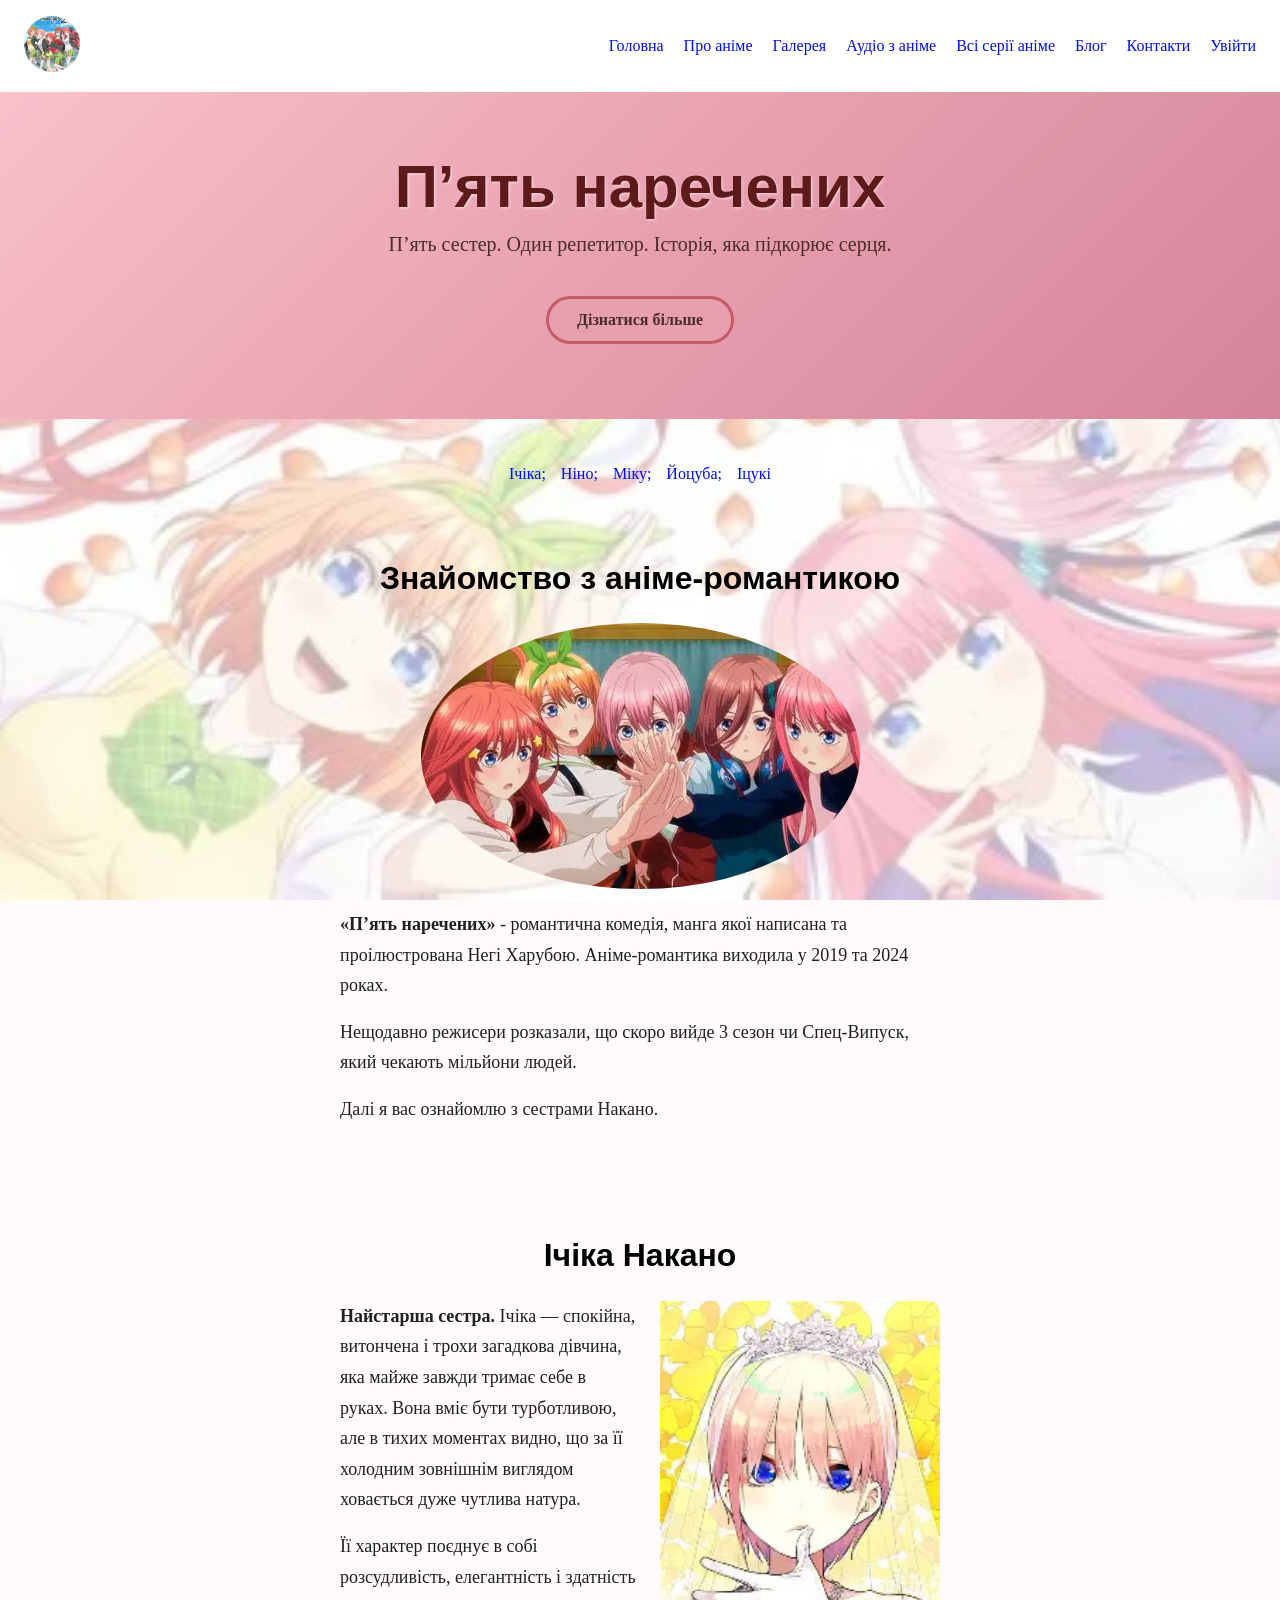
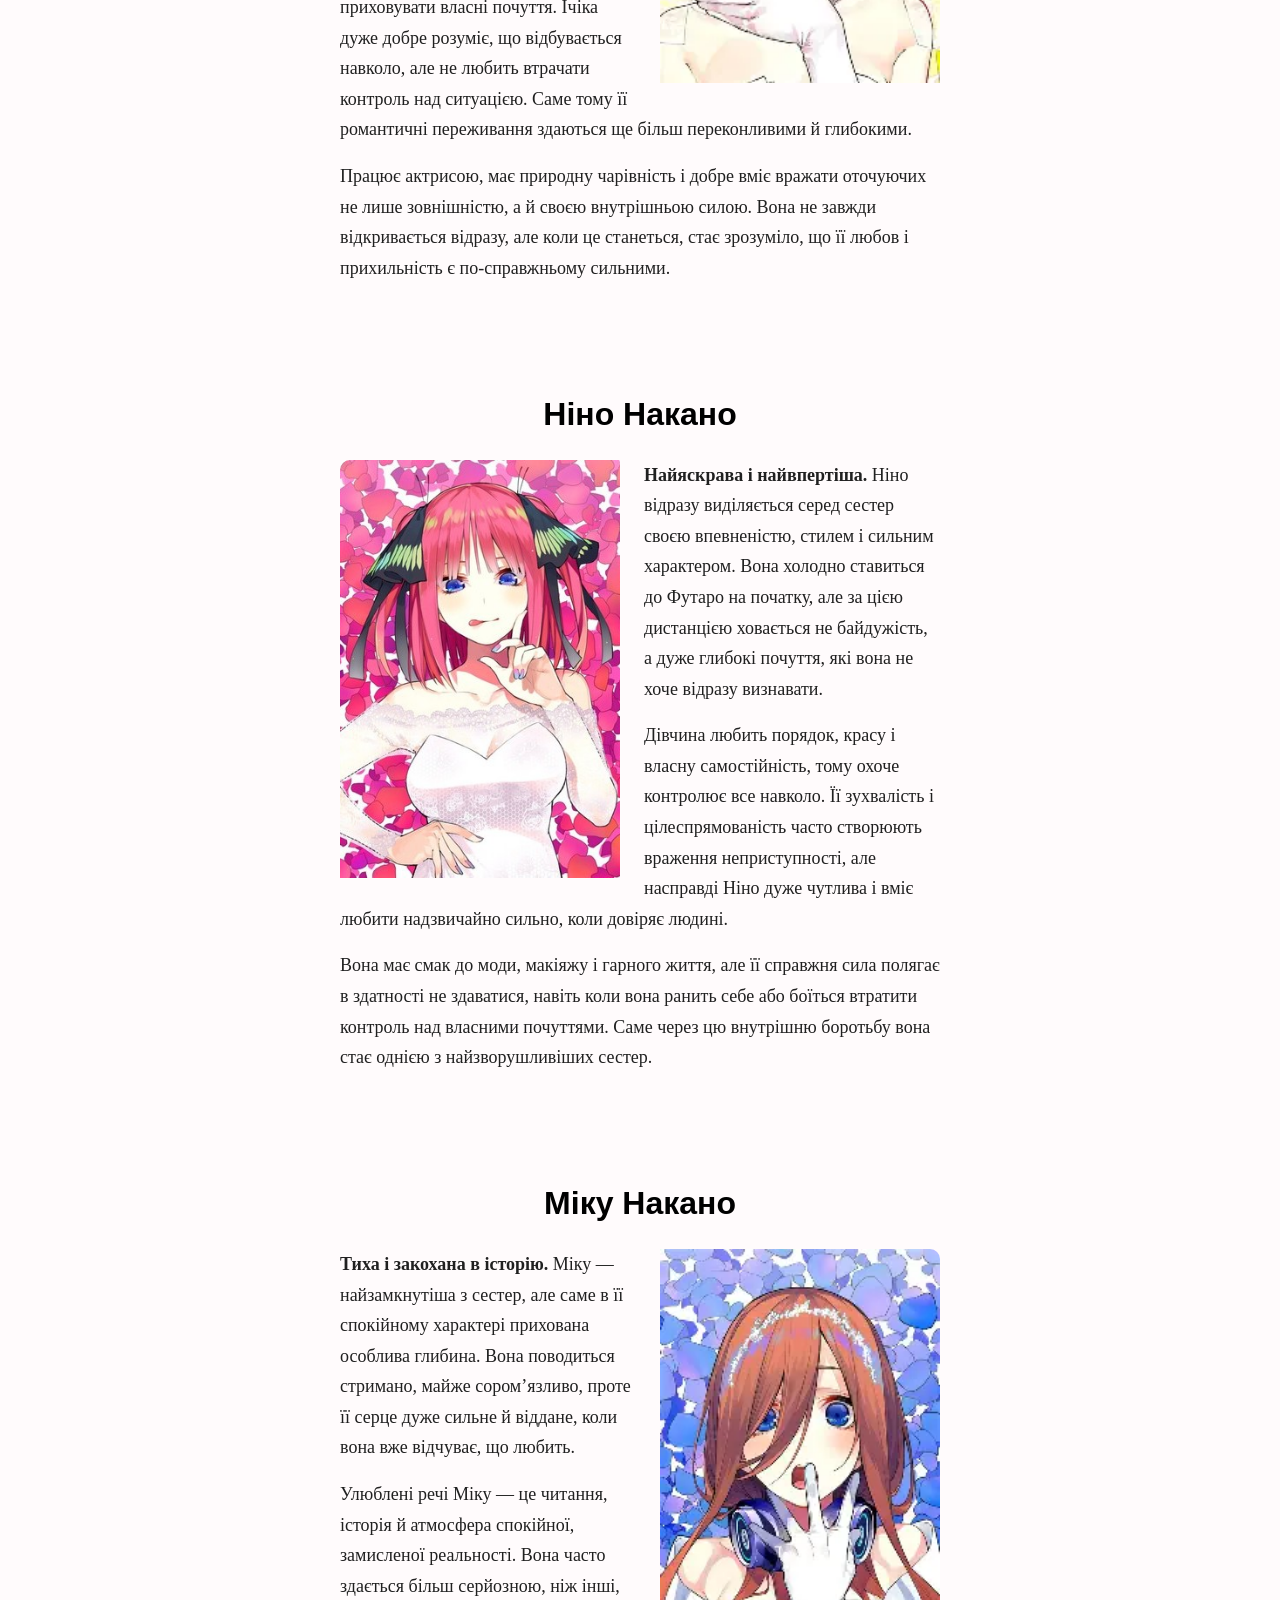
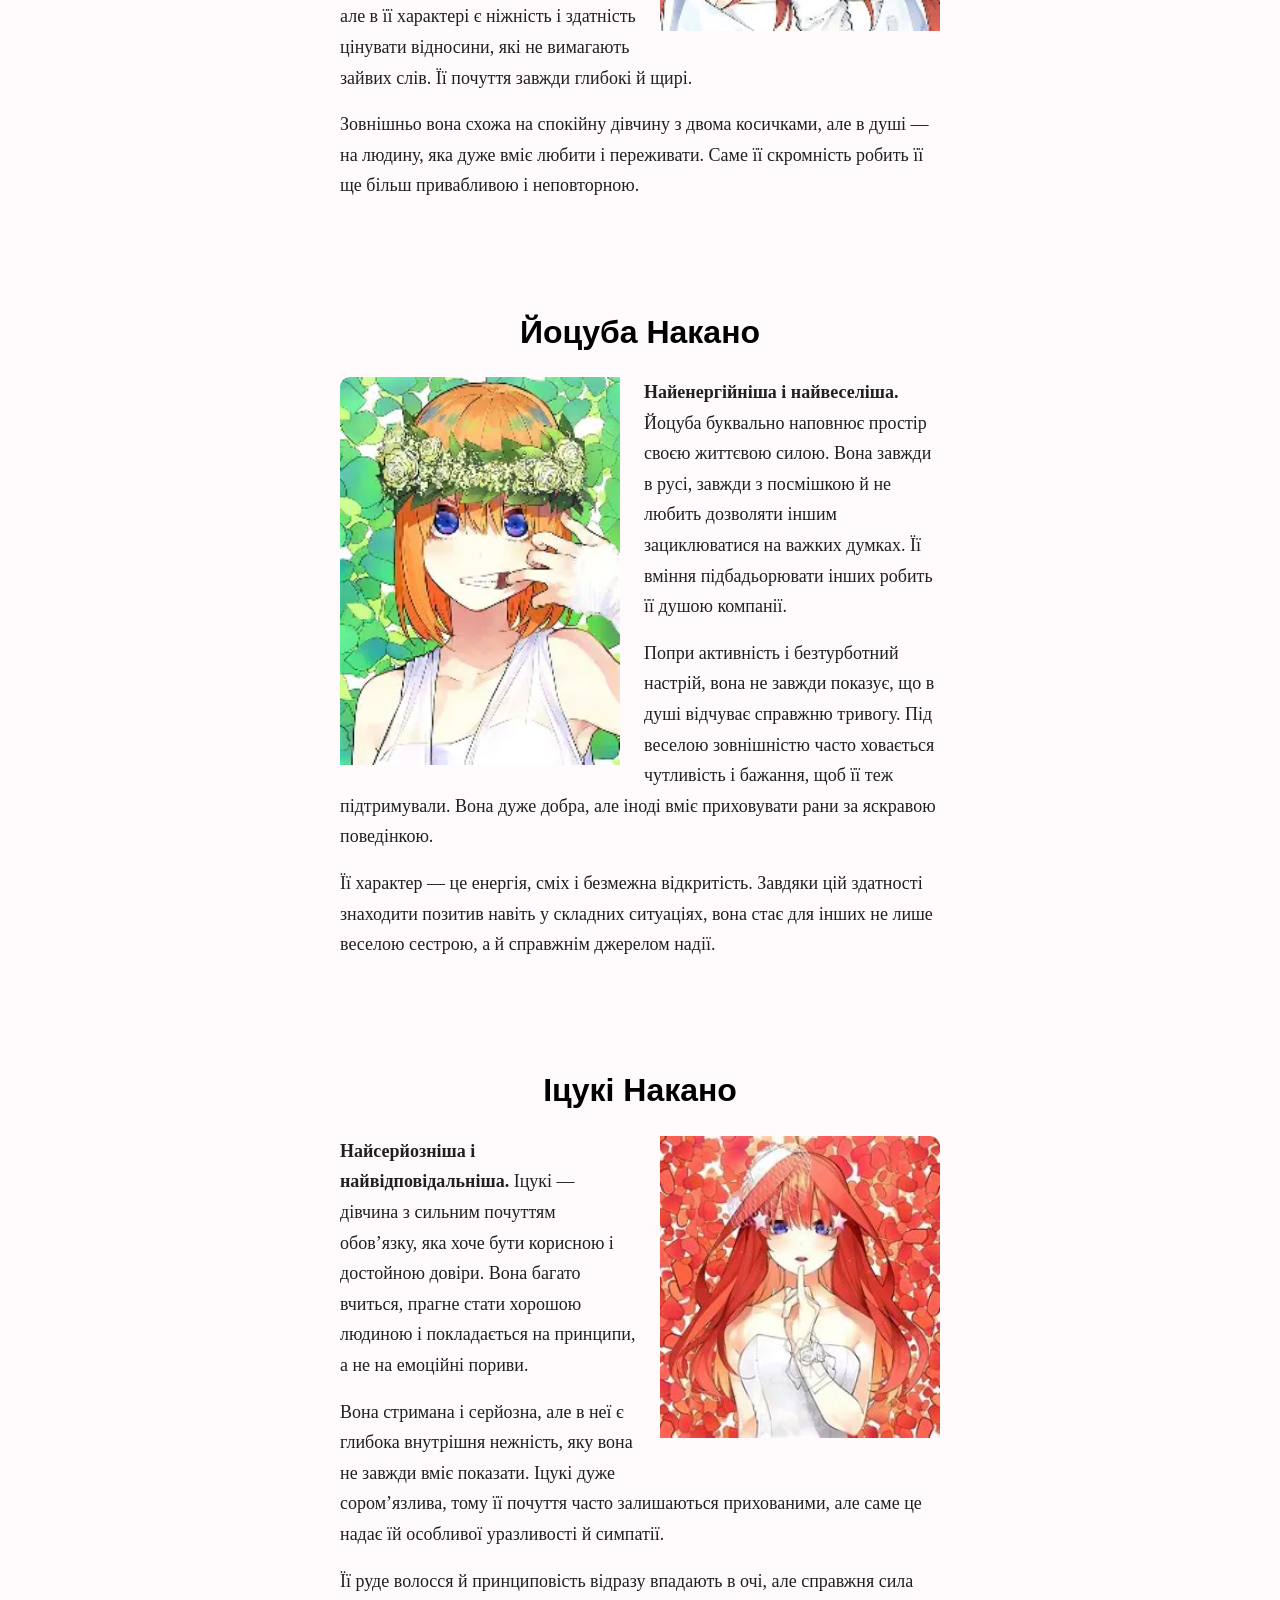
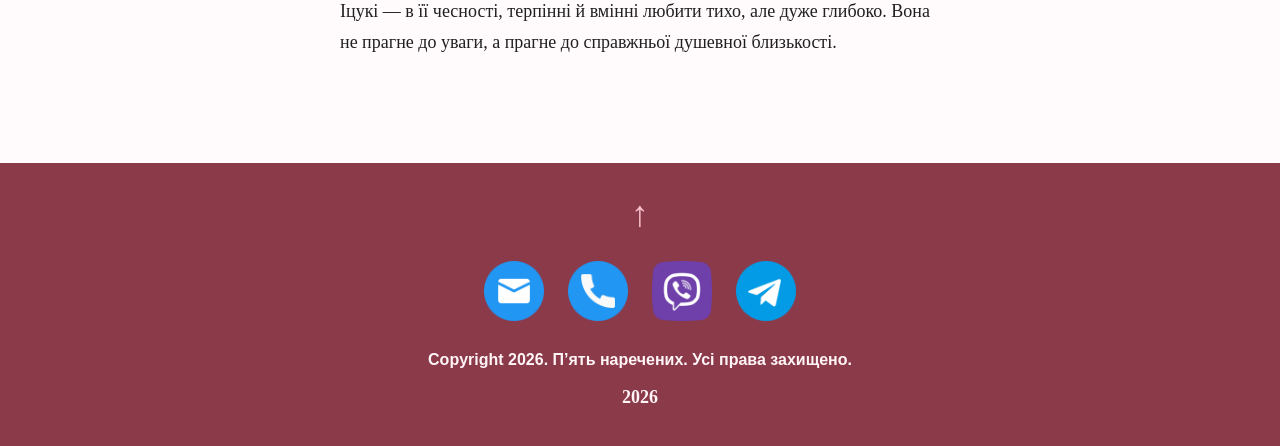
<file: index.html>
<!DOCTYPE html>
<html lang="uk">

<head>
    <meta charset="UTF-8">
    <meta name="viewport" content="width=device-width, initial-scale=1.0">
    <meta name="google-site-verification" content="XizN0rFxo_Hnd1xWAItHhYq5u_eFDXZsoMila1sF-9o" /> 
    <title>П’ять наречених</title>
    <link rel="stylesheet" href="style.css">
</head>

<body id="top">
    <nav>
        <a href="./index.html">
            <img src="./images/logotyp.webp" alt="Логотип" class="logo">
        </a>
        <ul>
            <li><a href="./index.html">Головна</a></li>
            <li><a href="./about.html">Про аніме</a></li>
            <li><a href="./gallery.html">Галерея</a></li>
            <li><a href="./audio-case.html">Аудіо з аніме</a></li>
           <li><a href="./video_1_season.html">Всі серії аніме</a></li>
            <li><a href="./blog.html">Блог</a></li>
            <li><a href="./contacts.html">Контакти</a></li>
            <li><a href="login.html">Увійти</a></li>
        </ul>
    </nav>
    <header>
        <h1>П’ять наречених</h1>
        <p class="description">П’ять сестер. Один репетитор. Історія, яка підкорює серця.</p>
        <a href="./about.html" class="button">Дізнатися більше</a>
    </header>

    <main>
        <ul style="display: flex; justify-content: center; flex-wrap: wrap; gap: 15px; margin-bottom: 40px;">
            <li><a href="#ichika">Ічіка;</a></li>
            <li><a href="#nino">Ніно;</a></li>
            <li><a href="#miku">Міку;</a></li>
            <li><a href="#yotsuba">Йоцуба;</a></li>
            <li><a href="#itsuki">Іцукі</a></li>
        </ul>

        <section>
            <h2>Знайомство з аніме-романтикою</h2>
            <img src="./images/final.webp" alt="Nakano_Sister" class="homepage-center">
            <div class="sister-text">
                <p><strong>«П’ять наречених»</strong> - романтична комедія, манга якої написана та проілюстрована Негі
                    Харубою. Аніме-романтика виходила у 2019 та 2024 роках.</p>
                <p>Нещодавно режисери розказали, що скоро вийде 3 сезон чи Спец-Випуск, який чекають мільйони людей.</p>
                <p>Далі я вас ознайомлю з сестрами Накано.</p>
            </div>
        </section>

        <!-- Ічіка -->
        <section id="ichika">
            <h2>Ічіка Накано</h2>
            <img src="./images/ichika_nakano2.jpg" alt="Ічіка" class="img_right">
            <div class="sister-text">
                <p><strong>Найстарша сестра.</strong> Ічіка — спокійна, витончена і трохи загадкова дівчина, яка майже
                    завжди тримає себе в руках. Вона вміє бути турботливою, але в тихих моментах видно, що за її
                    холодним зовнішнім виглядом ховається дуже чутлива натура.</p>
                <p>Її характер поєднує в собі розсудливість, елегантність і здатність приховувати власні почуття. Ічіка
                    дуже добре розуміє, що відбувається навколо, але не любить втрачати контроль над ситуацією. Саме
                    тому її романтичні переживання здаються ще більш переконливими й глибокими.</p>
                <p>Працює актрисою, має природну чарівність і добре вміє вражати оточуючих не лише зовнішністю, а й
                    своєю внутрішньою силою. Вона не завжди відкривається відразу, але коли це станеться, стає
                    зрозуміло, що її любов і прихильність є по-справжньому сильними.</p>
            </div>
        </section>

        <!-- Ніно -->
        <section id="nino">
            <h2>Ніно Накано</h2>
            <img src="./images/nino_nakano2.jpg" alt="Ніно" class="img_left">
            <div class="sister-text">
                <p><strong>Найяскрава і найвпертіша.</strong> Ніно відразу виділяється серед сестер своєю впевненістю,
                    стилем і сильним характером. Вона холодно ставиться до Футаро на початку, але за цією дистанцією
                    ховається не байдужість, а дуже глибокі почуття, які вона не хоче відразу визнавати.</p>
                <p>Дівчина любить порядок, красу і власну самостійність, тому охоче контролює все навколо. Її зухвалість
                    і цілеспрямованість часто створюють враження неприступності, але насправді Ніно дуже чутлива і вміє
                    любити надзвичайно сильно, коли довіряє людині.</p>
                <p>Вона має смак до моди, макіяжу і гарного життя, але її справжня сила полягає в здатності не
                    здаватися, навіть коли вона ранить себе або боїться втратити контроль над власними почуттями. Саме
                    через цю внутрішню боротьбу вона стає однією з найзворушливіших сестер.</p>
            </div>
        </section>

        <!-- Міку -->
        <section id="miku">
            <h2>Міку Накано</h2>
            <img src="./images/miku_nakano2.jpg" alt="Міку" class="img_right">
            <div class="sister-text">
                <p><strong>Тиха і закохана в історію.</strong> Міку — найзамкнутіша з сестер, але саме в її спокійному
                    характері прихована особлива глибина. Вона поводиться стримано, майже сором’язливо, проте її серце
                    дуже сильне й віддане, коли вона вже відчуває, що любить.</p>
                <p>Улюблені речі Міку — це читання, історія й атмосфера спокійної, замисленої реальності. Вона часто
                    здається більш серйозною, ніж інші, але в її характері є ніжність і здатність цінувати відносини,
                    які не вимагають зайвих слів. Її почуття завжди глибокі й щирі.</p>
                <p>Зовнішньо вона схожа на спокійну дівчину з двома косичками, але в душі — на людину, яка дуже вміє
                    любити і переживати. Саме її скромність робить її ще більш привабливою і неповторною.</p>
            </div>
        </section>

        <!-- Йоцуба -->
        <section id="yotsuba">
            <h2>Йоцуба Накано</h2>
            <img src="./images/yotsuba_nakano2.jpg" alt="Йоцуба" class="img_left">
            <div class="sister-text">
                <p><strong>Найенергійніша і найвеселіша.</strong> Йоцуба буквально наповнює простір своєю життєвою
                    силою. Вона завжди в русі, завжди з посмішкою й не любить дозволяти іншим зациклюватися на важких
                    думках. Її вміння підбадьорювати інших робить її душою компанії.</p>
                <p>Попри активність і безтурботний настрій, вона не завжди показує, що в душі відчуває справжню тривогу.
                    Під веселою зовнішністю часто ховається чутливість і бажання, щоб її теж підтримували. Вона дуже
                    добра, але іноді вміє приховувати рани за яскравою поведінкою.</p>
                <p>Її характер — це енергія, сміх і безмежна відкритість. Завдяки цій здатності знаходити позитив навіть
                    у складних ситуаціях, вона стає для інших не лише веселою сестрою, а й справжнім джерелом надії.</p>
            </div>
        </section>

        <!-- Іцукі -->
        <section id="itsuki">
            <h2>Іцукі Накано</h2>
            <img src="./images/itsuki_nakano2.jpg" alt="Іцукі" class="img_right">
            <div class="sister-text">
                <p><strong>Найсерйозніша і найвідповідальніша.</strong> Іцукі — дівчина з сильним почуттям обов’язку,
                    яка хоче бути корисною і достойною довіри. Вона багато вчиться, прагне стати хорошою людиною і
                    покладається на принципи, а не на емоційні пориви.</p>
                <p>Вона стримана і серйозна, але в неї є глибока внутрішня нежність, яку вона не завжди вміє показати.
                    Іцукі дуже сором’язлива, тому її почуття часто залишаються прихованими, але саме це надає їй
                    особливої уразливості й симпатії.</p>
                <p>Її руде волосся й принциповість відразу впадають в очі, але справжня сила Іцукі — в її чесності,
                    терпінні й вмінні любити тихо, але дуже глибоко. Вона не прагне до уваги, а прагне до справжньої
                    душевної близькості.</p>
            </div>
        </section>
    </main>

    <footer>
        <div id="uarr"><a href="#top">↑</a></div>
        <ul class="social">
            <li>
                <a href="mailto:markevychmikhail@gmail.com" target="_blank"><img src="images/mail.png" alt="" width="60" /></a>
            </li>
            <li>
                <a href="tel:+380993578414" target="_blank"><img src="images/telephone.png" alt="" width="60" /></a>
            </li>
            <li>
                <a href="viber://add?number=380993578414" target="_blank"><img src="images/viber.png" alt=""
                        width="60" /></a>
            </li>
            <li>
                <a href="https://t.me/Mikhail_rabBozhiy" target="_blank"><img src="images/telegram.png" alt=""
                        width="60" /></a>
            </li>
        </ul>
        <h3>Copyright 2026. П’ять наречених. Усі права захищено.</h3>
        <p>2026</p>
    </footer>
    <script src="script.js"></script>
</body>

</html>
</file>
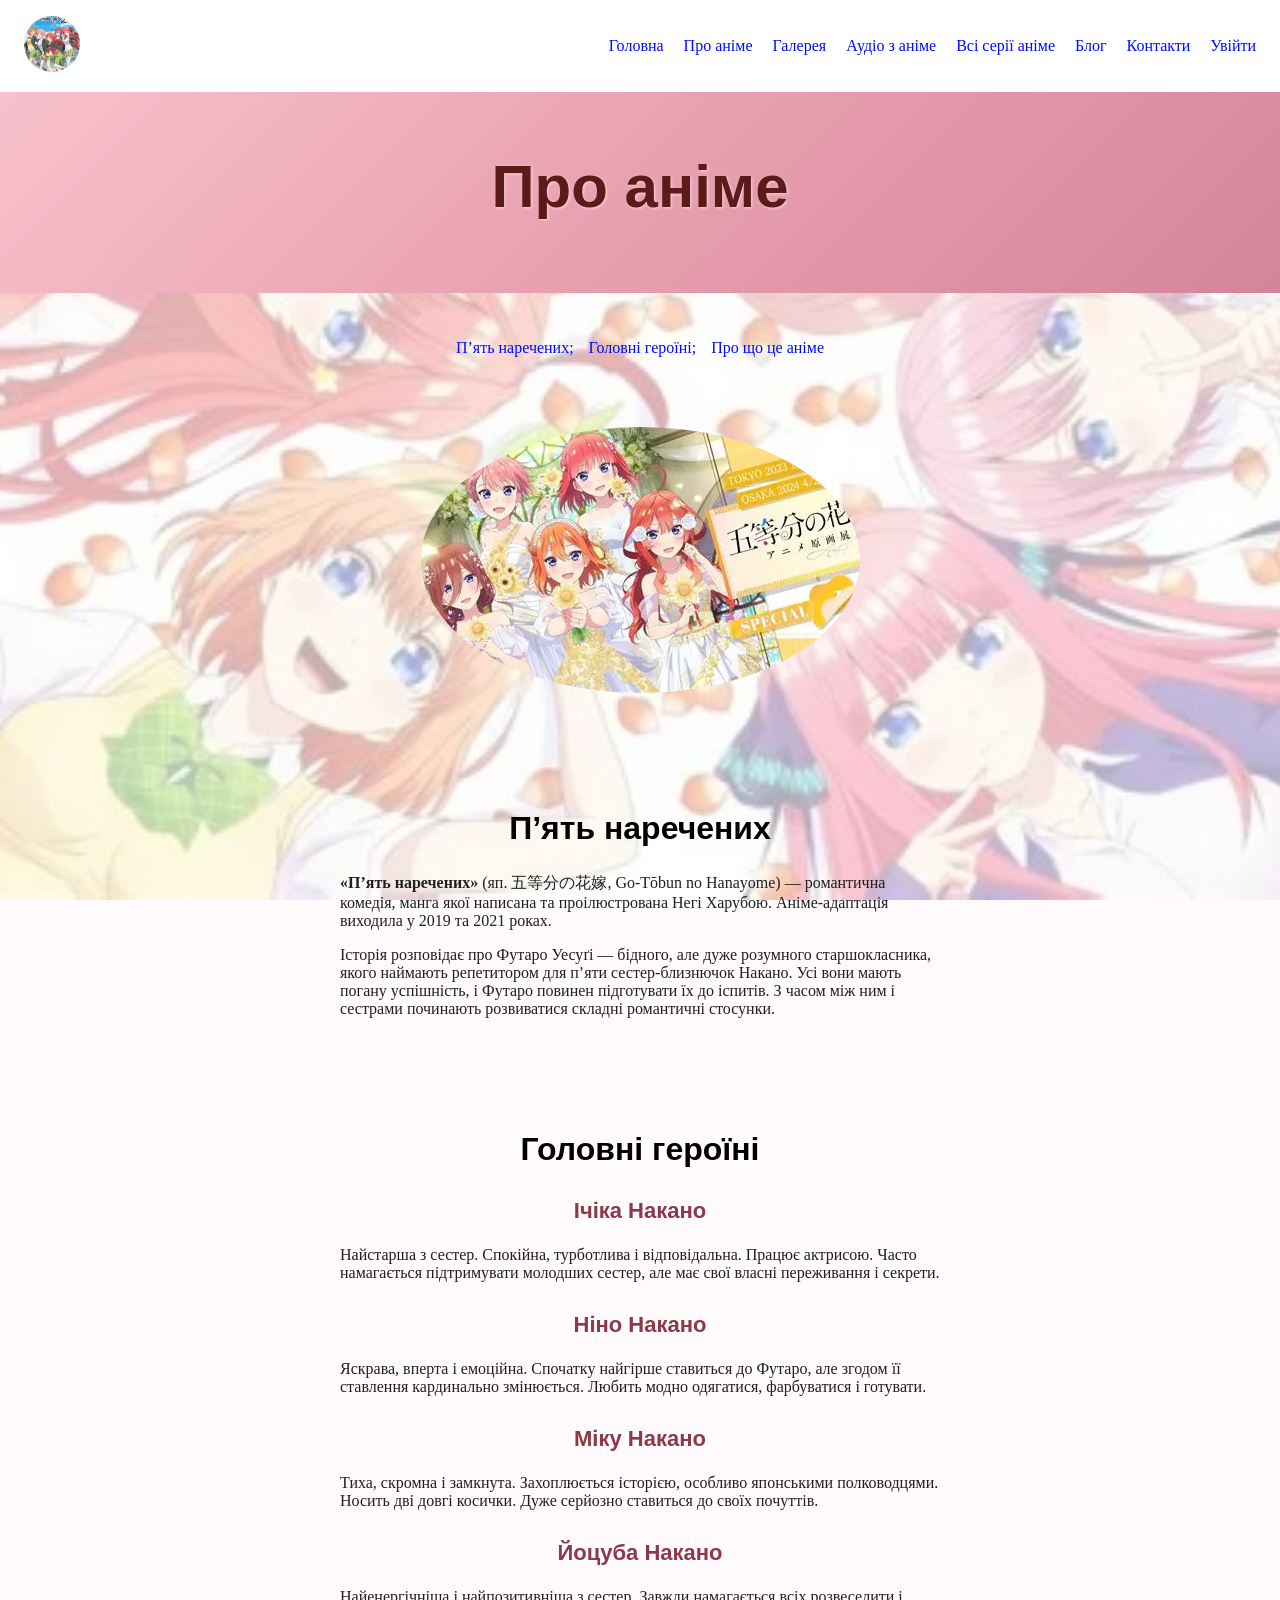
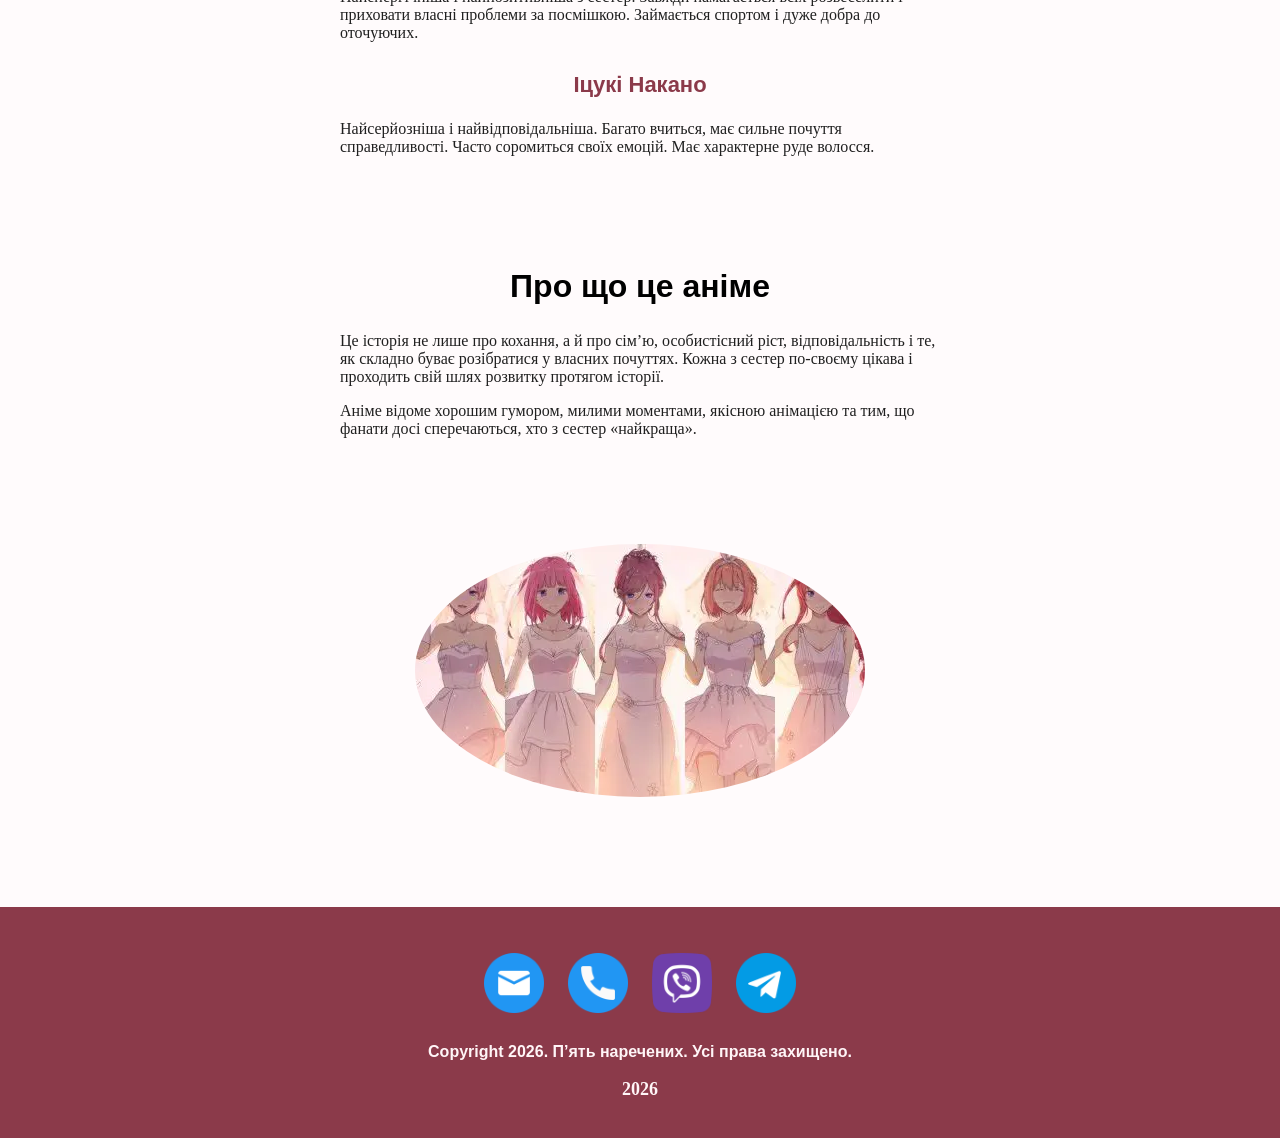
<file: about.html>
<!DOCTYPE html>
<html lang="uk">

<head>
    <meta charset="UTF-8">
    <meta name="viewport" content="width=device-width, initial-scale=1.0">
    <title>Про аніме — П’ять наречених</title>
    <link rel="stylesheet" href="style.css">
</head>

<body>
    <nav>
        <a href="./profile.html">
            <img src="./images/logotyp.webp" alt="Логотип" class="logo">
        </a>
        <ul>
            <li><a href="./index.html">Головна</a></li>
            <li><a href="./about.html">Про аніме</a></li>
            <li><a href="./gallery.html">Галерея</a></li>
            <li><a href="./audio-case.html">Аудіо з аніме</a></li>
            <li><a href="./video_1_season.html">Всі серії аніме</a></li>
            <li><a href="./blog.html">Блог</a></li>
            <li><a href="./contacts.html">Контакти</a></li>
            <li><a href="login.html">Увійти</a></li>
        </ul>
    </nav>


    <header>
        <h1>Про аніме</h1>
    </header>

    <main>
        <ul style="display: flex; justify-content: center; flex-wrap: wrap; gap: 15px; margin-bottom: 40px;">
            <li><a href="#5nevest">П’ять наречених;</a></li>
            <li><a href="#golovnigeroyi">Головні героїні;</a></li>
            <li><a href="#about">Про що це аніме</a></li>
        </ul>
        <section><img src="./images/про_аніме.webp" alt="Nakano_Sister" class="homepage-center"></section>
        <section id="5nevest">
            <h2>П’ять наречених</h2>
            <p><strong>«П’ять наречених»</strong> (яп. 五等分の花嫁, Go-Tōbun no Hanayome) — романтична комедія, манга якої
                написана та проілюстрована Негі Харубою. Аніме-адаптація виходила у 2019 та 2021 роках.</p>
            <p>Історія розповідає про Футаро Уесуґі — бідного, але дуже розумного старшокласника, якого наймають
                репетитором для п’яти сестер-близнючок Накано. Усі вони мають погану успішність, і Футаро повинен
                підготувати їх до іспитів. З часом між ним і сестрами починають розвиватися складні романтичні стосунки.
            </p>
        </section>

        <section id="golovnigeroyi">
            <h2>Головні героїні</h2>

            <h3>Ічіка Накано</h3>
            <p>Найстарша з сестер. Спокійна, турботлива і відповідальна. Працює актрисою. Часто намагається підтримувати
                молодших сестер, але має свої власні переживання і секрети.</p>

            <h3>Ніно Накано</h3>
            <p>Яскрава, вперта і емоційна. Спочатку найгірше ставиться до Футаро, але згодом її ставлення кардинально
                змінюється. Любить модно одягатися, фарбуватися і готувати.</p>

            <h3>Міку Накано</h3>
            <p>Тиха, скромна і замкнута. Захоплюється історією, особливо японськими полководцями. Носить дві довгі
                косички. Дуже серйозно ставиться до своїх почуттів.</p>

            <h3>Йоцуба Накано</h3>
            <p>Найенергічніша і найпозитивніша з сестер. Завжди намагається всіх розвеселити і приховати власні проблеми
                за посмішкою. Займається спортом і дуже добра до оточуючих.</p>

            <h3>Іцукі Накано</h3>
            <p>Найсерйозніша і найвідповідальніша. Багато вчиться, має сильне почуття справедливості. Часто соромиться
                своїх емоцій. Має характерне руде волосся.</p>
        </section>

        <section id="about">
            <h2>Про що це аніме</h2>
            <p>Це історія не лише про кохання, а й про сім’ю, особистісний ріст, відповідальність і те, як складно буває
                розібратися у власних почуттях. Кожна з сестер по-своєму цікава і проходить свій шлях розвитку протягом
                історії.</p>
            <p>Аніме відоме хорошим гумором, милими моментами, якісною анімацією та тим, що фанати досі сперечаються,
                хто з сестер «найкраща».</p>
        </section>
        <section><img src="./images/about_anime.webp" alt="Nakano_Sister" class="homepage-center"></section>
    </main>

    <footer>
        <ul class="social">
            <li>
                <a href="mailto:markevychmikhail@gmail.com" target="_blank"><img src="images/mail.png" alt=""
                        width="60" /></a>
            </li>
            <li>
                <a href="tel:+380993578414" target="_blank"><img src="images/telephone.png" alt="" width="60" /></a>
            </li>
            <li>
                <a href="viber://add?number=380993578414" target="_blank"><img src="images/viber.png" alt=""
                        width="60" /></a>
            </li>
            <li>
                <a href="https://t.me/Mikhail_rabBozhiy" target="_blank"><img src="images/telegram.png" alt=""
                        width="60" /></a>
            </li>
        </ul>
        <h3>Copyright 2026. П’ять наречених. Усі права захищено.</h3>
        <p>2026</p>
    </footer>
    <script src="script.js"></script>
</body>

</html>
</file>
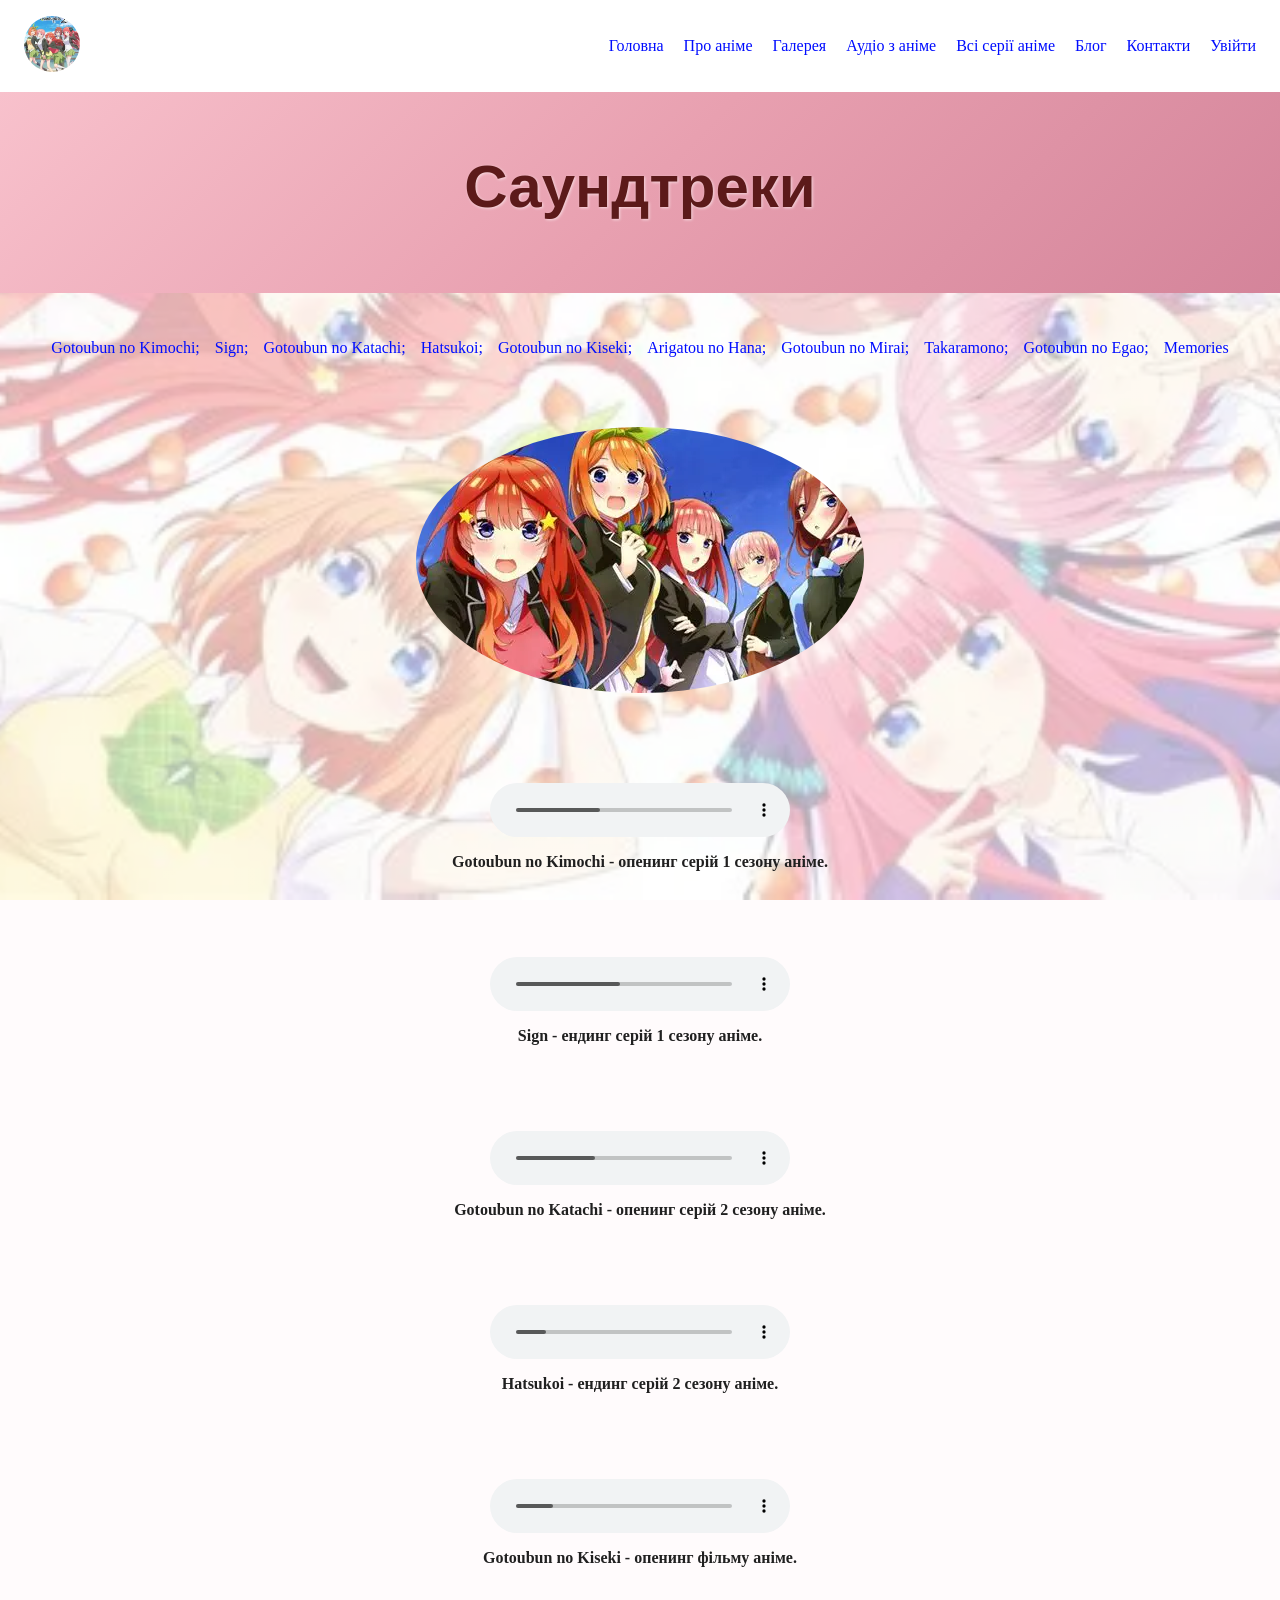
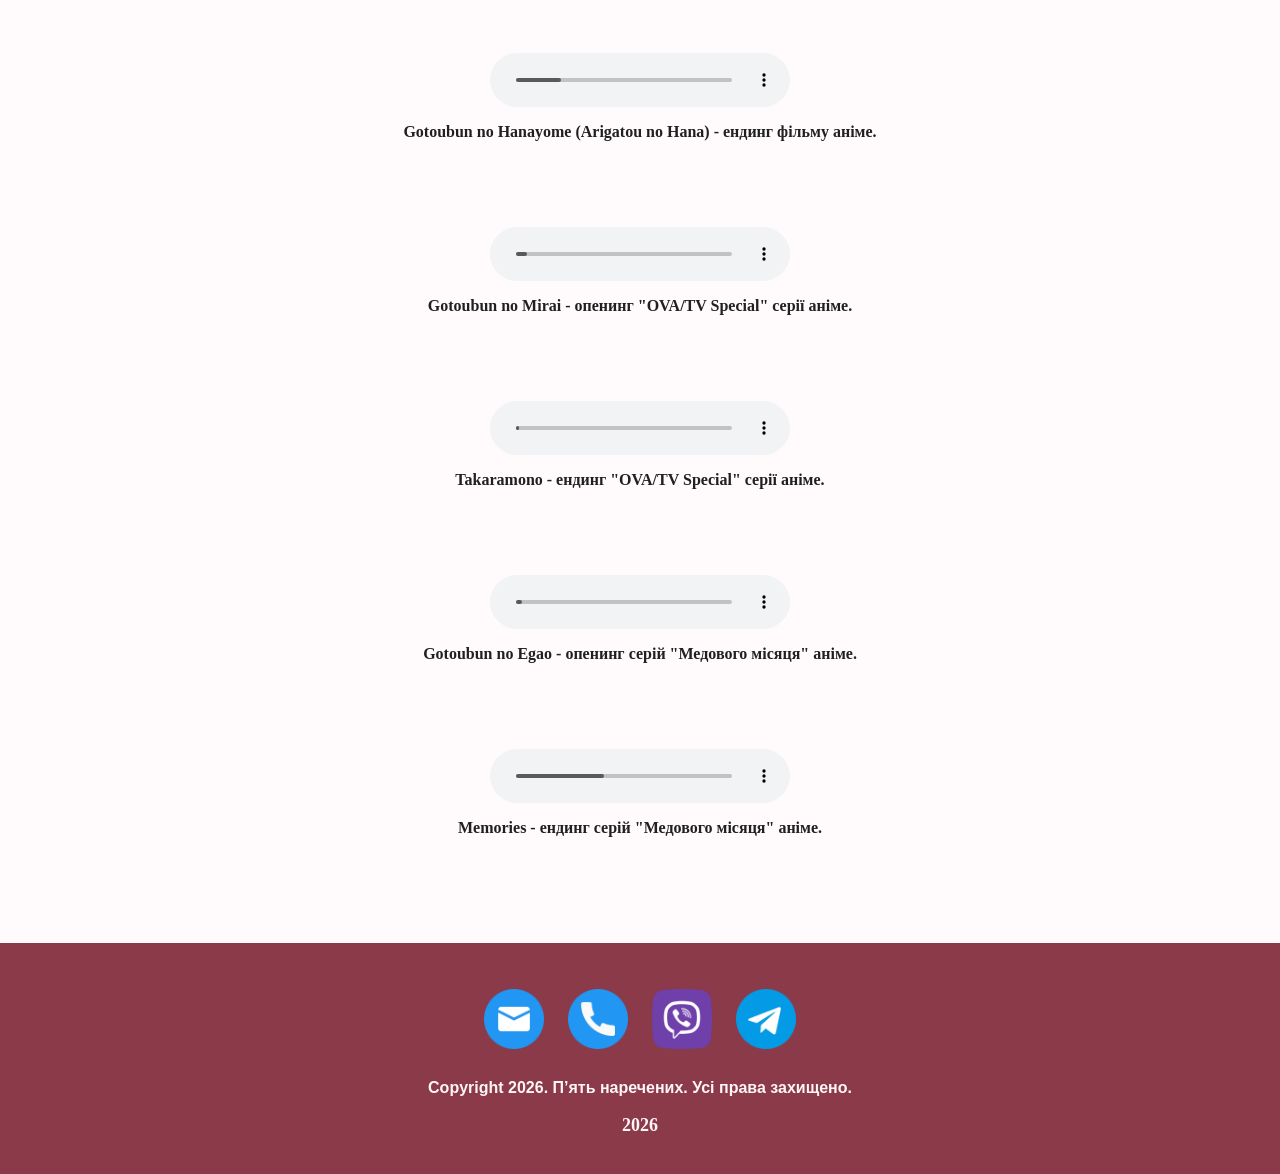
<file: audio-case.html>
<!DOCTYPE html>
<html lang="en">

<head>
    <meta charset="UTF-8">
    <meta name="viewport" content="width=device-width, initial-scale=1.0">
    <title>Аудіо з аніме - П’ять наречених</title>
    <link rel="stylesheet" href="style.css">
</head>

<body>
    <nav>
        <a href="./profile.html">
            <img src="./images/logotyp.webp" alt="Логотип" class="logo">
        </a>
        <ul>
            <li><a href="./index.html">Головна</a></li>
            <li><a href="./about.html">Про аніме</a></li>
            <li><a href="./gallery.html">Галерея</a></li>
            <li><a href="./audio-case.html">Аудіо з аніме</a></li>
            <li><a href="./video_1_season.html">Всі серії аніме</a></li>
            <li><a href="./blog.html">Блог</a></li>
            <li><a href="./contacts.html">Контакти</a></li>
            <li><a href="login.html">Увійти</a></li>
        </ul>
    </nav>

    <header>
        <h1>Саундтреки</h1>
    </header>

    <main class="audio-page">
        <ul style="display: flex; justify-content: center; flex-wrap: wrap; gap: 15px; margin-bottom: 40px;">
            <li><a href="#audio1">Gotoubun no Kimochi;</a></li>
            <li><a href="#audio2">Sign;</a></li>
            <li><a href="#audio3">Gotoubun no Katachi;</a></li>
            <li><a href="#audio4">Hatsukoi;</a></li>
            <li><a href="#audio5">Gotoubun no Kiseki;</a></li>
            <li><a href="#audio6">Arigatou no Hana;</a></li>
            <li><a href="#audio7">Gotoubun no Mirai;</a></li>
            <li><a href="#audio8">Takaramono;</a></li>
            <li><a href="#audio9">Gotoubun no Egao;</a></li>
            <li><a href="#audio10">Memories</a></li>
        </ul>
        <section>
            <img src="./images/audio.webp" alt="Зображення сторінки сайту" class="homepage-center">
        </section>
        <section id="audio1">
            <audio controls>
                <source src="./audio/5-toubun no Hanayome Opening - Gotoubun no Kimochi_tv.mp3" type="audio/mpeg">
            </audio>
            <p><strong>Gotoubun no Kimochi - опенинг серій 1 сезону аніме.</strong></p>
        </section>
        <section id="audio2">
            <audio controls>
                <source src="./audio/TVアニメ『五等分の花嫁』ノンクレジットED.mp3" type="audio/mpeg">
            </audio>
            <p><strong>Sign - ендинг серій 1 сезону аніме.</strong></p>
        </section>
        <section id="audio3">
            <audio controls>
                <source src="./audio/5_toubun_no_Hanayome_2nd_Season_Opening_Gotoubun_no_Katachi_tv.mp3"
                    type="audio/mpeg">
            </audio>
            <p><strong>Gotoubun no Katachi - опенинг серій 2 сезону аніме.</strong></p>
        </section>
        <section id="audio4">
            <audio controls>
                <source src="./audio/はつこい.mp3" type="audio/mpeg">
            </audio>
            <p><strong>Hatsukoi - ендинг серій 2 сезону аніме.</strong></p>
        </section>
        <section id="audio5">
            <audio controls>
                <source src="./audio/五等分の軌跡.mp3" type="audio/mpeg">
            </audio>
            <p><strong>Gotoubun no Kiseki - опенинг фільму аніме.</strong></p>
        </section>
        <section id="audio6">
            <audio controls>
                <source src="./audio/950723.mp3" type="audio/mpeg">
            </audio>
            <p><strong>Gotoubun no Hanayome (Arigatou no Hana) - ендинг фільму аніме.</strong></p>
        </section>
        <section id="audio7">
            <audio controls>
                <source src="./audio/TVスペシャルアニメーション『五等分の花嫁∽』ノンクレジットOP.mp3" type="audio/mpeg">
            </audio>
            <p><strong>Gotoubun no Mirai - опенинг "OVA/TV Special" серії аніме.</strong></p>
        </section>
        <section id="audio8">
            <audio controls>
                <source src="./audio/「たからもの」Music_Video（歌：中野家の五つ子）.mp3" type="audio/mpeg">
            </audio>
            <p><strong>Takaramono - ендинг "OVA/TV Special" серії аніме.</strong></p>
        </section>
        <section id="audio9">
            <audio controls>
                <source src="./audio/五等分の笑顔.mp3" type="audio/mpeg">
            </audio>
            <p><strong>Gotoubun no Egao - опенинг серій "Медового місяця" аніме.</strong></p>
        </section>
        <section id="audio10">
            <audio controls>
                <source src="./audio/五等分の花嫁＊　ED『メモリーズ』TVver..mp3" type="audio/mpeg">
            </audio>
            <p><strong>Memories - ендинг серій "Медового місяця" аніме.</strong></p>
        </section>
    </main>
    <footer>
        <ul class="social">
            <li><a href="mailto:markevychmikhail@gmail.com" target="_blank"><img src="images/mail.png" alt=""
                        width="60" /></a></li>
            <li><a href="tel:+380993578414" target="_blank"><img src="images/telephone.png" alt="" width="60" /></a>
            </li>
            <li><a href="viber://add?number=380993578414" target="_blank"><img src="images/viber.png" alt=""
                        width="60" /></a></li>
            <li><a href="https://t.me/Mikhail_rabBozhiy" target="_blank"><img src="images/telegram.png" alt=""
                        width="60" /></a></li>
        </ul>
        <h3>Copyright 2026. П’ять наречених. Усі права захищено.</h3>
        <p>2026</p>
    </footer>

    <script src="script.js"></script>
</body>

</html>
</file>
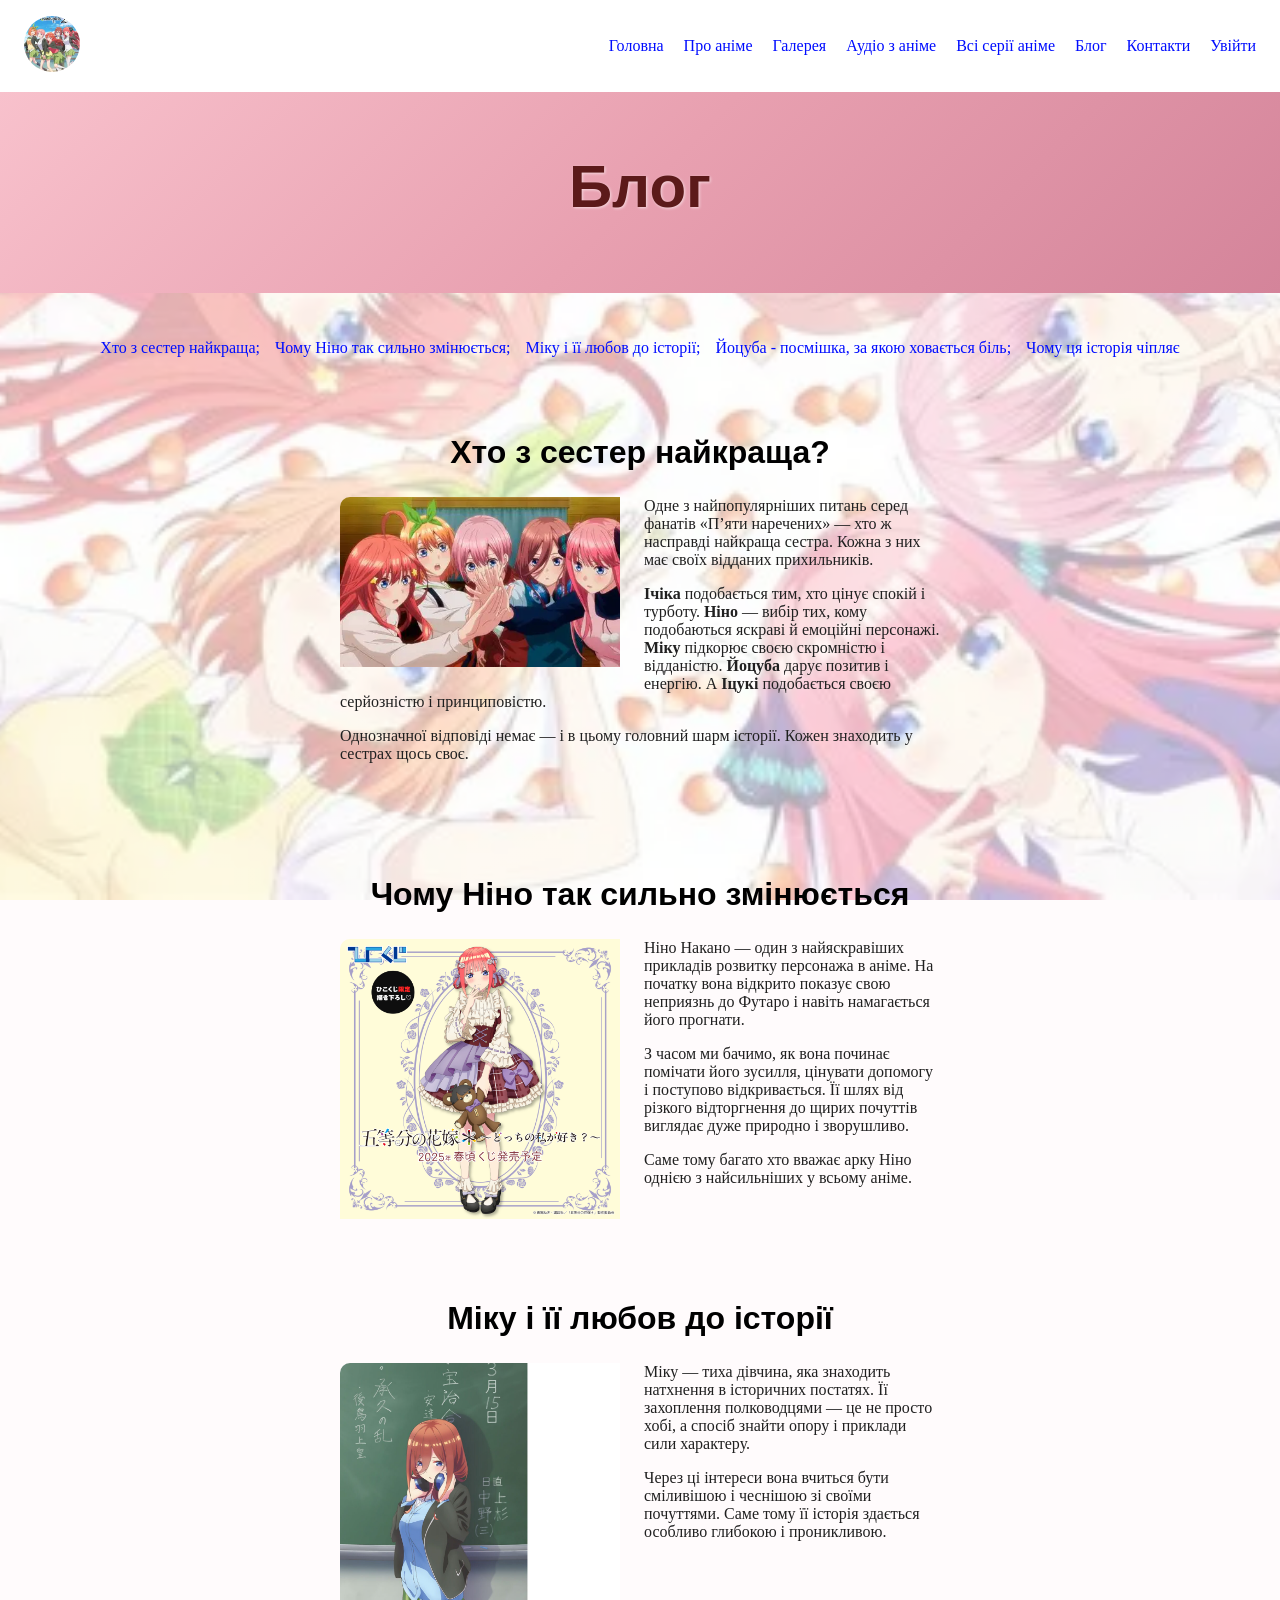
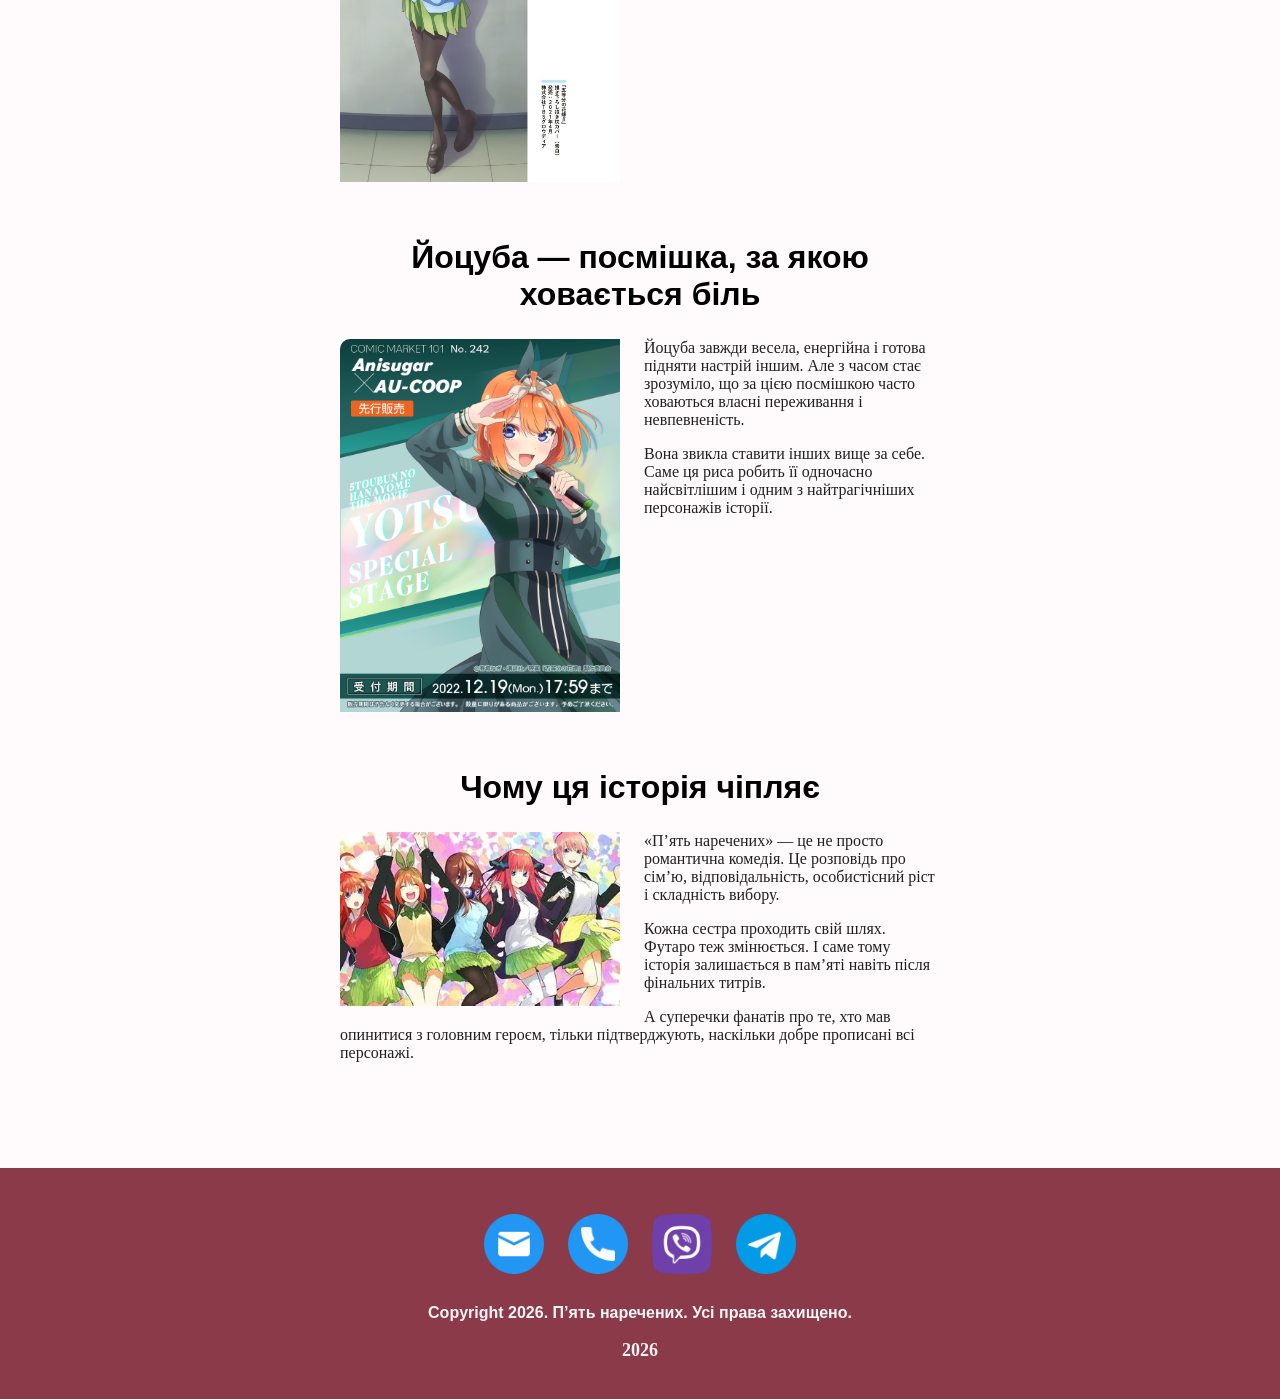
<file: blog.html>
<!DOCTYPE html>
<html lang="uk">

<head>
    <meta charset="UTF-8">
    <meta name="viewport" content="width=device-width, initial-scale=1.0">
    <title>Блог — П’ять наречених</title>
    <link rel="stylesheet" href="style.css">
</head>

<body>
    <nav>
        <a href="./profile.html">
            <img src="./images/logotyp.webp" alt="Логотип" class="logo">
        </a>
        <ul>
            <li><a href="./index.html">Головна</a></li>
            <li><a href="./about.html">Про аніме</a></li>
            <li><a href="./gallery.html">Галерея</a></li>
            <li><a href="./audio-case.html">Аудіо з аніме</a></li>
            <li><a href="./video_1_season.html">Всі серії аніме</a></li>
            <li><a href="./blog.html">Блог</a></li>
            <li><a href="./contacts.html">Контакти</a></li>
            <li><a href="login.html">Увійти</a></li>
        </ul>
    </nav>

    <header>
        <h1>Блог</h1>
    </header>

    <main>
        <ul style="display: flex; justify-content: center; flex-wrap: wrap; gap: 15px; margin-bottom: 40px;">
            <li><a href="#sect1">Хто з сестер найкраща;</a></li>
            <li><a href="#sect2">Чому Ніно так сильно змінюється;</a></li>
            <li><a href="#sect3">Міку і її любов до історії;</a></li>
            <li><a href="#sect4">Йоцуба - посмішка, за якою ховається біль;</a></li>
            <li><a href="#sect5">Чому ця історія чіпляє</a></li>
        </ul>
        <section id="sect1">
            <h2>Хто з сестер найкраща?</h2>
            <img src="./images/final.webp" alt="" class="img_left">
            <p>Одне з найпопулярніших питань серед фанатів «П’яти наречених» — хто ж насправді найкраща сестра. Кожна з
                них має своїх відданих прихильників.</p>
            <p><strong>Ічіка</strong> подобається тим, хто цінує спокій і турботу. <strong>Ніно</strong> — вибір тих,
                кому подобаються яскраві й емоційні персонажі. <strong>Міку</strong> підкорює своєю скромністю і
                відданістю. <strong>Йоцуба</strong> дарує позитив і енергію. А <strong>Іцукі</strong> подобається своєю
                серйозністю і принциповістю.</p>
            <p>Однозначної відповіді немає — і в цьому головний шарм історії. Кожен знаходить у сестрах щось своє.</p>
        </section>

        <section id="sect2">
            <h2>Чому Ніно так сильно змінюється</h2>
            <img src="./images/nino_nakano.jpg" alt="" class="img_left">
            <p>Ніно Накано — один з найяскравіших прикладів розвитку персонажа в аніме. На початку вона відкрито показує
                свою неприязнь до Футаро і навіть намагається його прогнати.</p>
            <p>З часом ми бачимо, як вона починає помічати його зусилля, цінувати допомогу і поступово відкривається. Її
                шлях від різкого відторгнення до щирих почуттів виглядає дуже природно і зворушливо.</p>
            <p>Саме тому багато хто вважає арку Ніно однією з найсильніших у всьому аніме.</p>
        </section>

        <section id="sect3">
            <h2>Міку і її любов до історії</h2>
            <img src="./images/miku_nakano.jpg" alt="" class="img_left">
            <p>Міку — тиха дівчина, яка знаходить натхнення в історичних постатях. Її захоплення полководцями — це не
                просто хобі, а спосіб знайти опору і приклади сили характеру.</p>
            <p>Через ці інтереси вона вчиться бути сміливішою і чеснішою зі своїми почуттями. Саме тому її історія
                здається особливо глибокою і проникливою.</p>
        </section>

        <section id="sect4">
            <h2>Йоцуба — посмішка, за якою ховається біль</h2>
            <img src="./images/yotsuba_nakano.jpg" alt="" class="img_left">
            <p>Йоцуба завжди весела, енергійна і готова підняти настрій іншим. Але з часом стає зрозуміло, що за цією
                посмішкою часто ховаються власні переживання і невпевненість.</p>
            <p>Вона звикла ставити інших вище за себе. Саме ця риса робить її одночасно найсвітлішим і одним з
                найтрагічніших персонажів історії.</p>
        </section>

        <section id="sect5">
            <h2>Чому ця історія чіпляє</h2>
            <img src="./images/thebest.webp" alt="" class="img_left">
            <p>«П’ять наречених» — це не просто романтична комедія. Це розповідь про сім’ю, відповідальність,
                особистісний ріст і складність вибору.</p>
            <p>Кожна сестра проходить свій шлях. Футаро теж змінюється. І саме тому історія залишається в пам’яті навіть
                після фінальних титрів.</p>
            <p>А суперечки фанатів про те, хто мав опинитися з головним героєм, тільки підтверджують, наскільки добре
                прописані всі персонажі.</p>
        </section>
    </main>

    <footer>
        <ul class="social">
            <li>
                <a href="mailto:markevychmikhail@gmail.com" target="_blank"><img src="images/mail.png" alt=""
                        width="60" /></a>
            </li>
            <li>
                <a href="tel:+380993578414" target="_blank"><img src="images/telephone.png" alt="" width="60" /></a>
            </li>
            <li>
                <a href="viber://add?number=380993578414" target="_blank"><img src="images/viber.png" alt=""
                        width="60" /></a>
            </li>
            <li>
                <a href="https://t.me/Mikhail_rabBozhiy" target="_blank"><img src="images/telegram.png" alt=""
                        width="60" /></a>
            </li>
        </ul>
        <h3>Copyright 2026. П’ять наречених. Усі права захищено.</h3>
        <p>2026</p>
    </footer>
    <script src="script.js"></script>
</body>

</html>
</file>
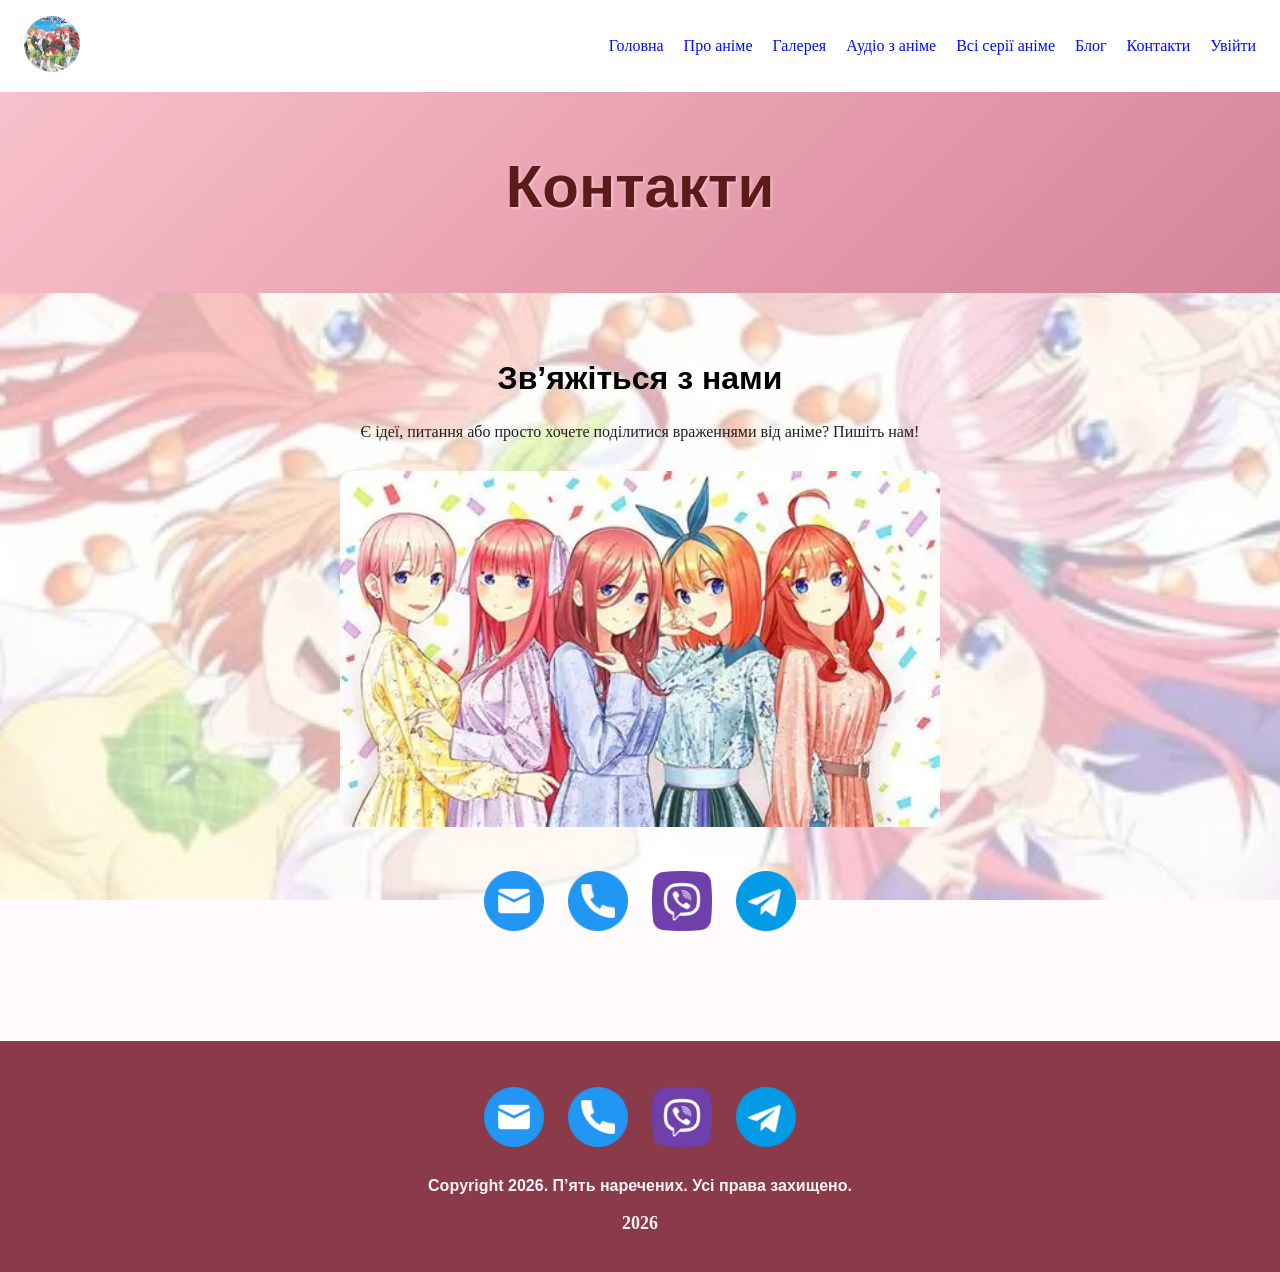
<file: contacts.html>
<!DOCTYPE html>
<html lang="uk">

<head>
    <meta charset="UTF-8">
    <meta name="viewport" content="width=device-width, initial-scale=1.0">
    <title>Контакти — П’ять наречених</title>
    <link rel="stylesheet" href="style.css">
</head>

<body>
    <nav>
        <a href="./profile.html">
            <img src="./images/logotyp.webp" alt="Логотип" class="logo">
        </a>
        <ul>
            <li><a href="./index.html">Головна</a></li>
            <li><a href="./about.html">Про аніме</a></li>
            <li><a href="./gallery.html">Галерея</a></li>
            <li><a href="./audio-case.html">Аудіо з аніме</a></li>
            <li><a href="./video_1_season.html">Всі серії аніме</a></li>
            <li><a href="./blog.html">Блог</a></li>
            <li><a href="./contacts.html">Контакти</a></li>
            <li><a href="login.html">Увійти</a></li>
        </ul>
    </nav>

    <header>
        <h1>Контакти</h1>
    </header>

    <main>
        <section>
            <h2>Зв’яжіться з нами</h2>
            <p style="text-align: center; max-width: 600px; margin: 0 auto 30px;">
                Є ідеї, питання або просто хочете поділитися враженнями від аніме? Пишіть нам!
            </p>

            <div class="column2">
                <div>
                    <img src="./images/contacts.webp" alt="Зображення" class="contacts_img">
                </div>
            </div>

            <ul class="social" style="margin-top: 40px;">
                <li>
                    <a href="markevychmikhail@gmail.com" target="_blank"><img src="images/mail.png" alt="Email"
                            width="60" /></a>
                </li>
                <li>
                    <a href="tel:+380947937443" target="_blank"><img src="images/telephone.png" alt="Телефон"
                            width="60" /></a>
                </li>
                <li>
                    <a href="fgjjdfjjfgidjff" target="_blank"><img src="images/viber.png" alt="Viber" width="60" /></a>
                </li>
                <li>
                    <a href="https://t.me/IT_SCHOOL_K" target="_blank"><img src="images/telegram.png" alt="Telegram"
                            width="60" /></a>
                </li>
            </ul>
        </section>
    </main>

    <footer>
        <ul class="social">
            <li>
                <a href="mailto:markevychmikhail@gmail.com" target="_blank"><img src="images/mail.png" alt="" width="60" /></a>
            </li>
            <li>
                <a href="tel:+380993578414" target="_blank"><img src="images/telephone.png" alt="" width="60" /></a>
            </li>
            <li>
                <a href="viber://add?number=380993578414" target="_blank"><img src="images/viber.png" alt=""
                        width="60" /></a>
            </li>
            <li>
                <a href="https://t.me/Mikhail_rabBozhiy" target="_blank"><img src="images/telegram.png" alt=""
                        width="60" /></a>
            </li>
        </ul>
        <h3>Copyright 2026. П’ять наречених. Усі права захищено.</h3>
        <p>2026</p>
    </footer>
    <script src="script.js"></script>
</body>

</html>
</file>
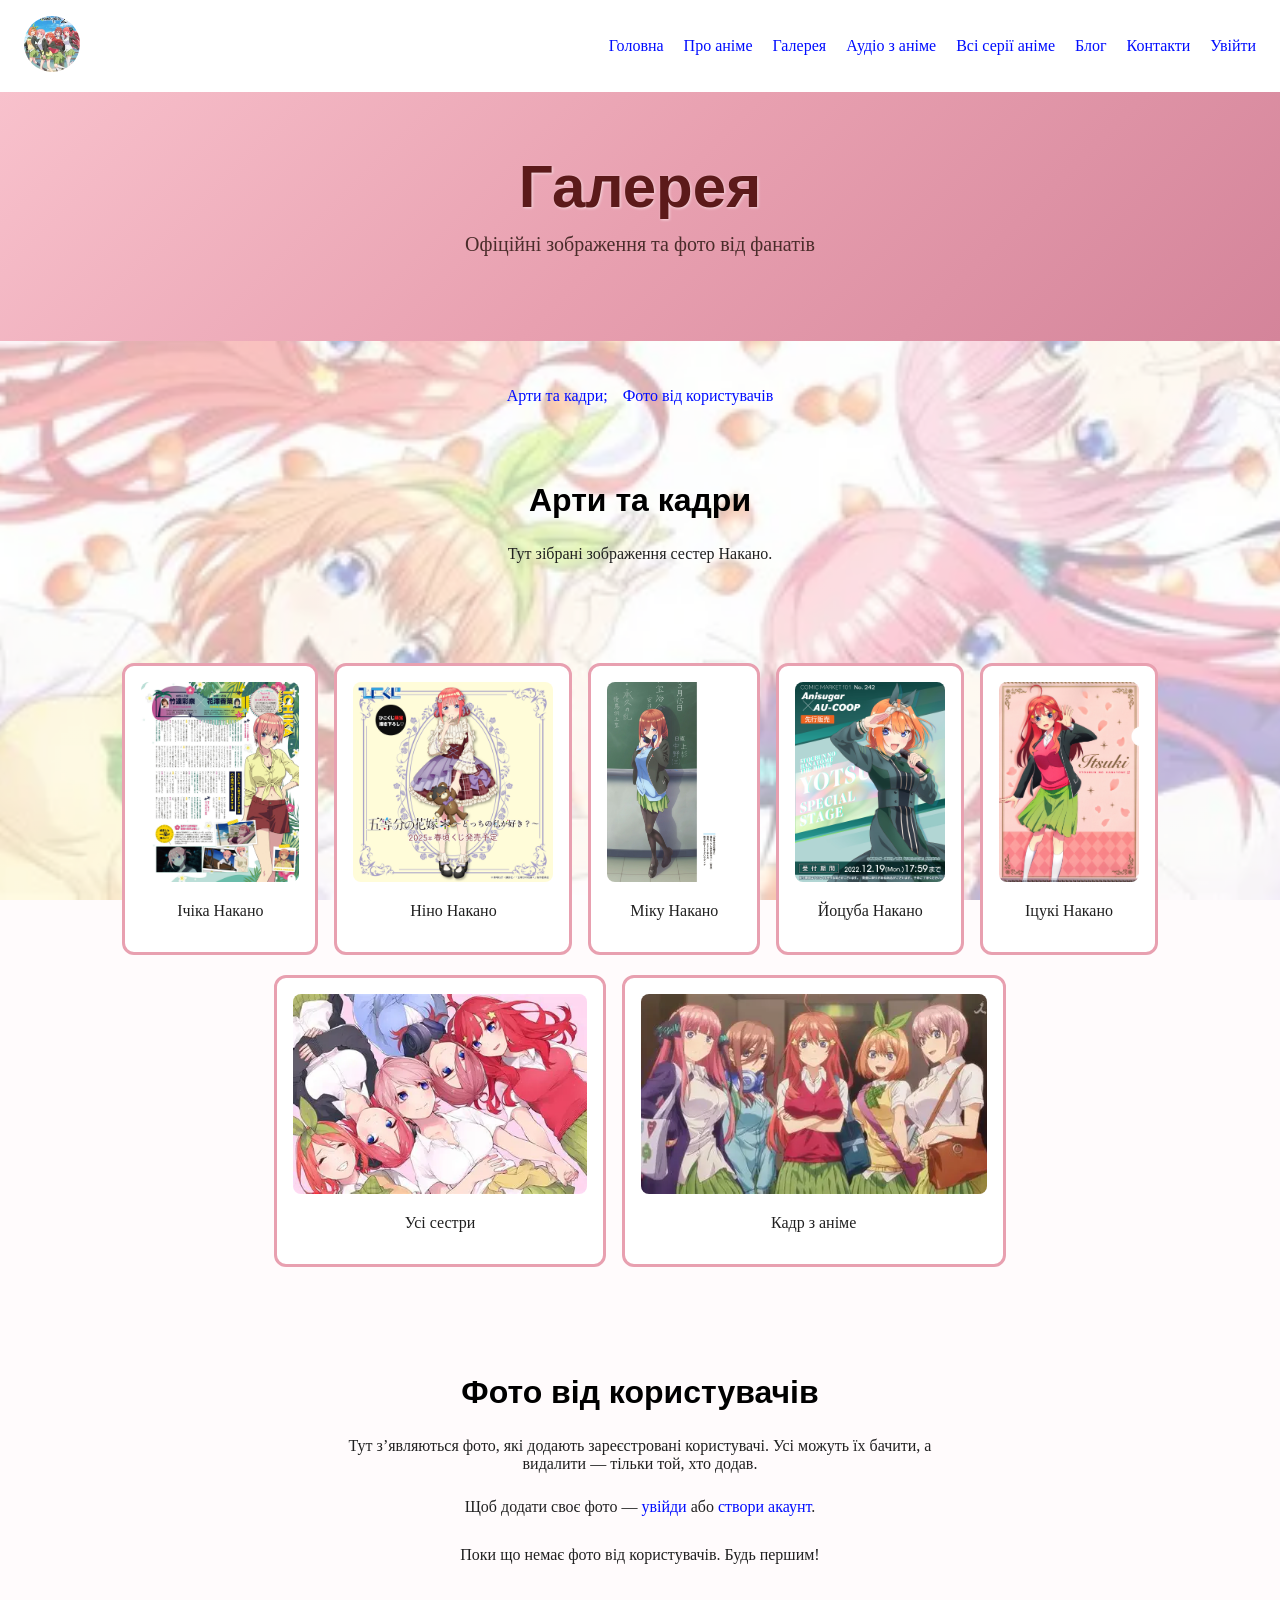
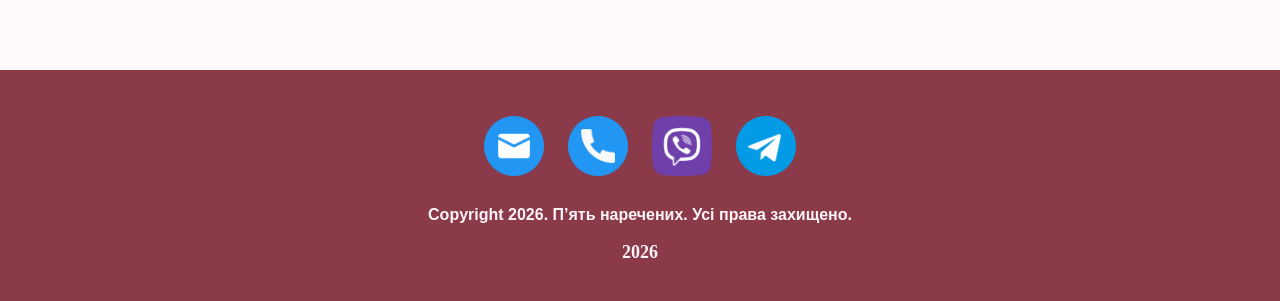
<file: gallery.html>
<!DOCTYPE html>
<html lang="uk">

<head>
    <meta charset="UTF-8">
    <meta name="viewport" content="width=device-width, initial-scale=1.0">
    <title>Галерея — П’ять наречених</title>
    <link rel="stylesheet" href="style.css">
</head>

<body>
    <nav>
        <a href="./index.html">
            <img src="./images/logotyp.webp" alt="Логотип" class="logo">
        </a>
        <ul>
            <li><a href="./index.html">Головна</a></li>
            <li><a href="./about.html">Про аніме</a></li>
            <li><a href="./gallery.html">Галерея</a></li>
            <li><a href="./audio-case.html">Аудіо з аніме</a></li>
            <li><a href="./video_1_season.html">Всі серії аніме</a></li>
            <li><a href="./blog.html">Блог</a></li>
            <li><a href="./contacts.html">Контакти</a></li>
            <li><a href="login.html">Увійти</a></li>
        </ul>
    </nav>

    <header>
        <h1>Галерея</h1>
        <p class="description">Офіційні зображення та фото від фанатів</p>
    </header>

    <main>
        <ul style="display: flex; justify-content: center; flex-wrap: wrap; gap: 15px; margin-bottom: 40px;">
            <li><a href="#artu">Арти та кадри;</a></li>
            <li><a href="#frompeople">Фото від користувачів</a></li>
        </ul>
        <!-- Офіційні зображення -->
        <section id="artu">
            <h2>Арти та кадри</h2>
            <p style="text-align: center; max-width: 600px; margin: 0 auto 30px;">
                Тут зібрані зображення сестер Накано.
            </p>
        </section>

        <div id="gallery">
            <div>
                <a href="./images/ichika_nakano.jpg" target="_blank">
                    <img src="./images/ichika_nakano.jpg" alt="Ічіка">
                </a>
                <p>Ічіка Накано</p>
            </div>

            <div>
                <a href="./images/nino_nakano.jpg" target="_blank">
                    <img src="./images/nino_nakano.jpg" alt="Ніно">
                </a>
                <p>Ніно Накано</p>
            </div>

            <div>
                <a href="./images/miku_nakano.jpg" target="_blank">
                    <img src="./images/miku_nakano.jpg" alt="Міку">
                </a>
                <p>Міку Накано</p>
            </div>

            <div>
                <a href="./images/yotsuba_nakano.jpg" target="_blank">
                    <img src="./images/yotsuba_nakano.jpg" alt="Йоцуба">
                </a>
                <p>Йоцуба Накано</p>
            </div>

            <div>
                <a href="./images/itsuki_nakano.jpg" target="_blank">
                    <img src="./images/itsuki_nakano.jpg" alt="Іцукі">
                </a>
                <p>Іцукі Накано</p>
            </div>

            <div>
                <a href="./images/togethersisternakano.webp" target="_blank">
                    <img src="./images/togethersisternakano.webp" alt="Усі сестри">
                </a>
                <p>Усі сестри</p>
            </div>

            <div>
                <a href="./images/fromfilmTQQ.webp" target="_blank">
                    <img src="./images/fromfilmTQQ.webp" alt="Кадр">
                </a>
                <p>Кадр з аніме</p>
            </div>
        </div>

        <!-- ===== СПІЛЬНА ГАЛЕРЕЯ ВІД КОРИСТУВАЧІВ ===== -->
        <section class="shared-gallery-section" style="margin-top: 60px;" id="frompeople">
            <h2>Фото від користувачів</h2>
            <p style="text-align: center; max-width: 600px; margin: 0 auto 25px;">
                Тут з’являються фото, які додають зареєстровані користувачі. Усі можуть їх бачити, а видалити — тільки
                той, хто додав.
            </p>

            <!-- Форма додавання (показується тільки залогіненим) -->
            <div id="shared-upload-box" class="user-gallery-upload" style="display: none;">
                <h3>Додати своє фото</h3>
                <form id="shared-add-form">
                    <label for="shared-image">Зображення (до 1,5 МБ)</label>
                    <input type="file" id="shared-image"
                        accept="image/jpeg,image/png,image/webp,image/gif,image/avif,image/bmp" required>
                    <label for="shared-image-title">Назва (необов’язково)</label>
                    <input type="text" id="shared-image-title" maxlength="80"
                        placeholder="Наприклад, Моя улюблена сцена">
                    <button class="button" type="submit">Додати в спільну галерею</button>
                </form>
                <p id="shared-message" class="gallery-message" role="status" aria-live="polite"></p>
            </div>

            <!-- Повідомлення для незалогінених -->
            <div id="shared-login-prompt" style="text-align: center; margin: 20px 0 30px; display: none;">
                <p>Щоб додати своє фото — <a href="login.html">увійди</a> або <a href="login.html">створи акаунт</a>.
                </p>
            </div>

            <!-- Список спільних фото -->
            <p id="shared-empty" class="gallery-empty" style="display: none;">
                Поки що немає фото від користувачів. Будь першим!
            </p>
            <div id="shared-gallery" class="user-gallery-grid"></div>
        </section>
    </main>

    <footer>
        <ul class="social">
            <li>
                <a href="mailto:markevychmikhail@gmail.com" target="_blank"><img src="images/mail.png" alt=""
                        width="60" /></a>
            </li>
            <li>
                <a href="tel:+380993578414" target="_blank"><img src="images/telephone.png" alt="" width="60" /></a>
            </li>
            <li>
                <a href="viber://add?number=380993578414" target="_blank"><img src="images/viber.png" alt=""
                        width="60" /></a>
            </li>
            <li>
                <a href="https://t.me/Mikhail_rabBozhiy" target="_blank"><img src="images/telegram.png" alt=""
                        width="60" /></a>
            </li>
        </ul>
        <h3>Copyright 2026. П’ять наречених. Усі права захищено.</h3>
        <p>2026</p>
    </footer>
    <script src="script.js"></script>
</body>

</html>
</file>
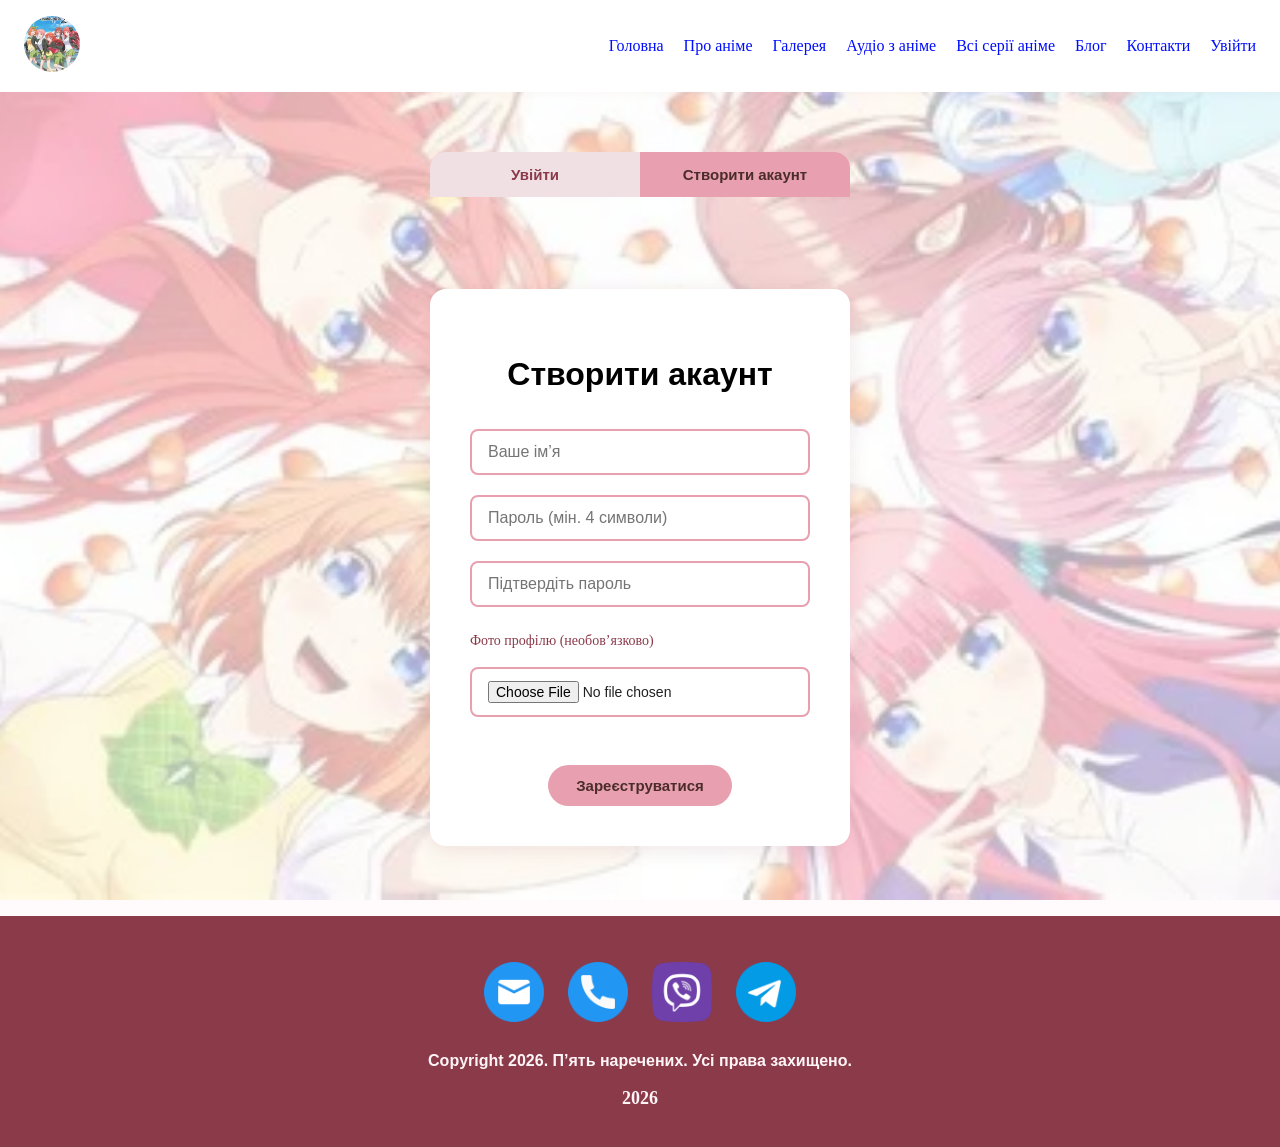
<file: login.html>
<!DOCTYPE html>
<html lang="uk">

<head>
    <meta charset="UTF-8">
    <meta name="viewport" content="width=device-width, initial-scale=1.0">
    <title>Вхід / Реєстрація — П’ять наречених</title>
    <link rel="stylesheet" href="style.css">
</head>

<body class="login-page">
    <nav>
        <a href="./index.html">
            <img src="./images/logotyp.webp" alt="Логотип" class="logo">
        </a>
        <ul>
            <li><a href="./index.html">Головна</a></li>
            <li><a href="./about.html">Про аніме</a></li>
            <li><a href="./gallery.html">Галерея</a></li>
            <li><a href="./audio-case.html">Аудіо з аніме</a></li>
            <li><a href="./video_1_season.html">Всі серії аніме</a></li>
            <li><a href="./blog.html">Блог</a></li>
            <li><a href="./contacts.html">Контакти</a></li>
            <li><a href="login.html">Увійти</a></li>
        </ul>
    </nav>

    <main>
        <div class="auth-box">
            <!-- Список збережених акаунтів -->
            <div id="saved-accounts" class="saved-accounts" style="display: none;">
                <h3>Вибрати акаунт</h3>
                <div id="saved-accounts-list" class="saved-accounts-list"></div>
                <p class="saved-accounts-hint">Натисни на акаунт, щоб увійти</p>
            </div>

            <div class="auth-tabs">
                <button type="button" id="tab-login" class="auth-tab" onclick="showTab('login')">Увійти</button>
                <button type="button" id="tab-register" class="auth-tab active" onclick="showTab('register')">Створити
                    акаунт</button>
            </div>

            <div id="auth-message" class="auth-message"></div>

            <form id="login-form" class="login-form" style="display: none;">
                <h2>Вхід</h2>
                <input type="text" id="login-name" placeholder="Ваше ім’я" required autocomplete="username">
                <input type="password" id="login-password" placeholder="Пароль" required
                    autocomplete="current-password">
                <br>
                <button type="submit">Увійти</button>
            </form>

            <form id="register-form" class="login-form">
                <h2>Створити акаунт</h2>
                <input type="text" id="reg-name" placeholder="Ваше ім’я" required autocomplete="username">
                <input type="password" id="reg-password" placeholder="Пароль (мін. 4 символи)" required minlength="4"
                    autocomplete="new-password">
                <input type="password" id="reg-password2" placeholder="Підтвердіть пароль" required minlength="4"
                    autocomplete="new-password">

                <div class="photo-upload">
                    <label for="reg-photo">Фото профілю (необов’язково)</label>
                    <input type="file" id="reg-photo" accept="image/*">
                    <img id="photo-preview" alt="Прев’ю" style="display:none;">
                </div>

                <br>
                <button type="submit">Зареєструватися</button>
            </form>
        </div>
    </main>

    <footer>
        <ul class="social">
            <li><a href="mailto:markevychmikhail@gmail.com" target="_blank"><img src="images/mail.png" alt="" width="60" /></a>
            </li>
            <li><a href="tel:+380993578414" target="_blank"><img src="images/telephone.png" alt="" width="60" /></a>
            </li>
            <li><a href="viber://add?number=380993578414" target="_blank"><img src="images/viber.png" alt=""
                        width="60" /></a></li>
            <li><a href="https://t.me/Mikhail_rabBozhiy" target="_blank"><img src="images/telegram.png" alt=""
                        width="60" /></a></li>
        </ul>
        <h3>Copyright 2026. П’ять наречених. Усі права захищено.</h3>
        <p>2026</p>
    </footer>

    <script src="script.js"></script>
</body>

</html>
</file>
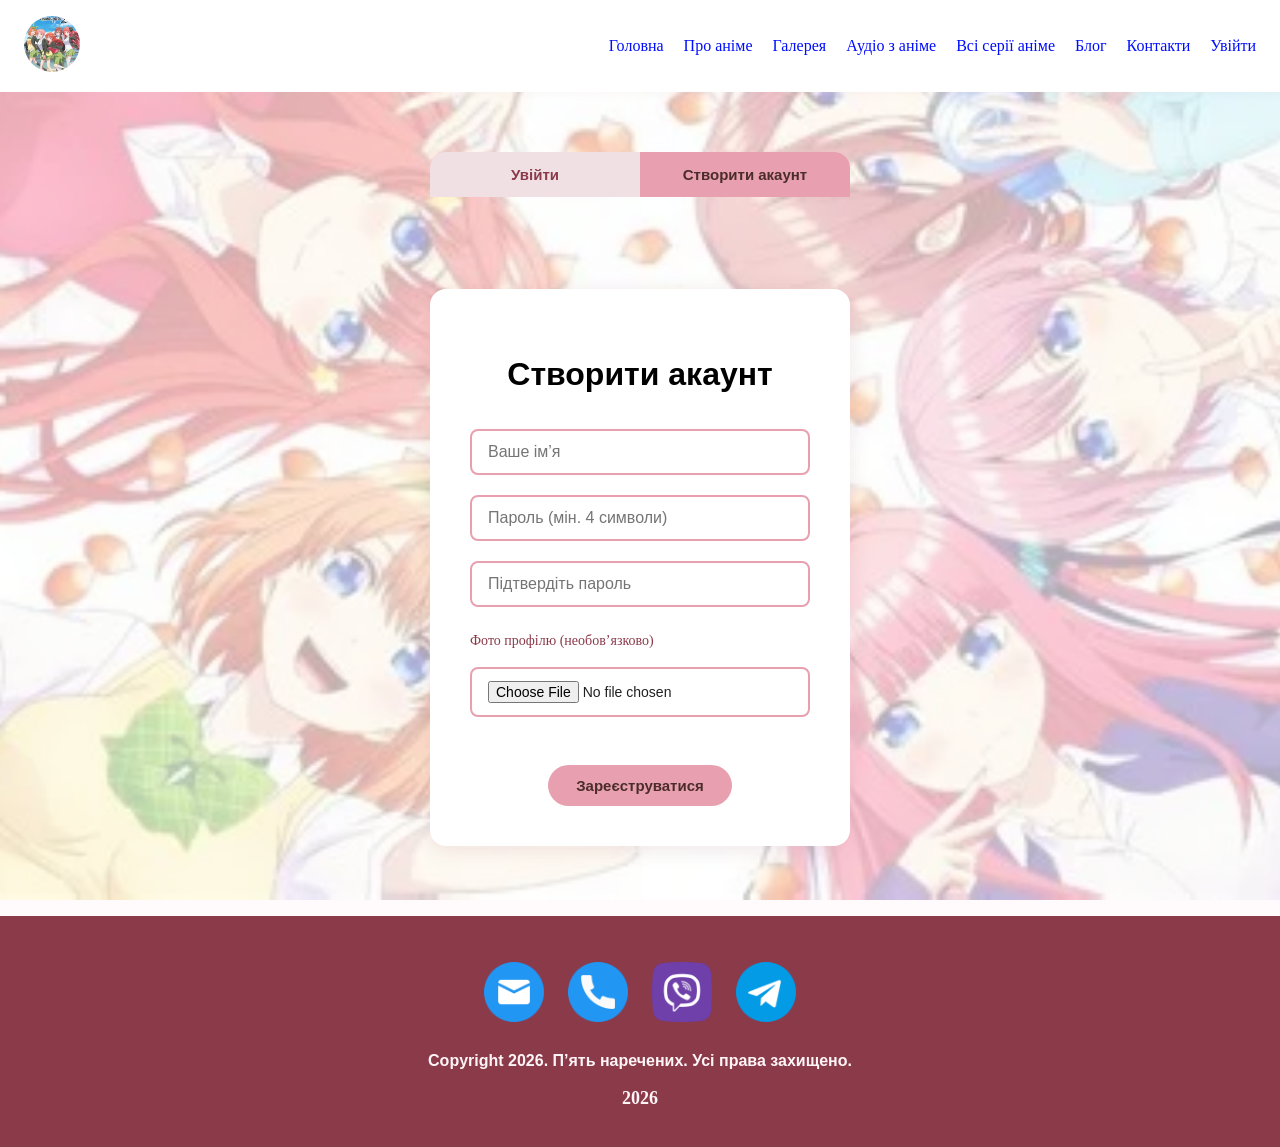
<file: mine_gallery.html>
<!DOCTYPE html>
<html lang="uk">

<head>
    <meta charset="UTF-8">
    <meta name="viewport" content="width=device-width, initial-scale=1.0">
    <title>Додай зображення</title>
    <link rel="stylesheet" href="style.css">
</head>

<body>
    <nav>
        <a href="./index.html">
            <img src="./images/logotyp.webp" alt="Логотип" class="logo">
        </a>
        <ul>
            <li><a href="./index.html">Головна</a></li>
            <li><a href="./about.html">Про аніме</a></li>
            <li><a href="./gallery.html">Галерея</a></li>
            <li><a href="./audio-case.html">Аудіо з аніме</a></li>
            <li><a href="./video_1_season.html">Всі серії аніме</a></li>
            <li><a href="./blog.html">Блог</a></li>
            <li><a href="./contacts.html">Контакти</a></li>
            <li><a href="login.html">Увійти</a></li>
        </ul>
    </nav>

    <header>
        <h1>Додавання зображення</h1>
    </header>

    <main>
        <section class="user-gallery-section">
            <div class="user-gallery-upload">
                <h2>Додати зображення</h2>
                <p>Обери зображення з пристрою — воно збережеться у твоїй галереї в цьому браузері.</p>
                <form id="add-image-form">
                    <label for="gallery-image">Зображення (до 1,5 МБ)</label>
                    <input type="file" id="gallery-image"
                        accept="image/jpeg,image/png,image/webp,image/gif,image/avif,image/bmp" required>
                    <label for="gallery-image-title">Назва (необов’язково)</label>
                    <input type="text" id="gallery-image-title" maxlength="80" placeholder="Наприклад, Усі сестри">
                    <button class="button" type="submit">Додати до галереї</button>
                </form>
                <p id="gallery-message" class="gallery-message" role="status" aria-live="polite"></p>
            </div>

            <div>
                <h2>Моя галерея</h2>
                <p id="gallery-empty" class="gallery-empty">Тут поки немає зображень. Обери файл вище, щоб додати перше.</p>
                <div id="user-gallery" class="user-gallery-grid"></div>
            </div>
        </section>
    </main>

    <footer>
        <h3>Copyright 2026. П’ять наречених. Усі права захищено.</h3>
        <p>2026</p>
    </footer>
    <script src="script.js"></script>
</body>

</html>
</file>
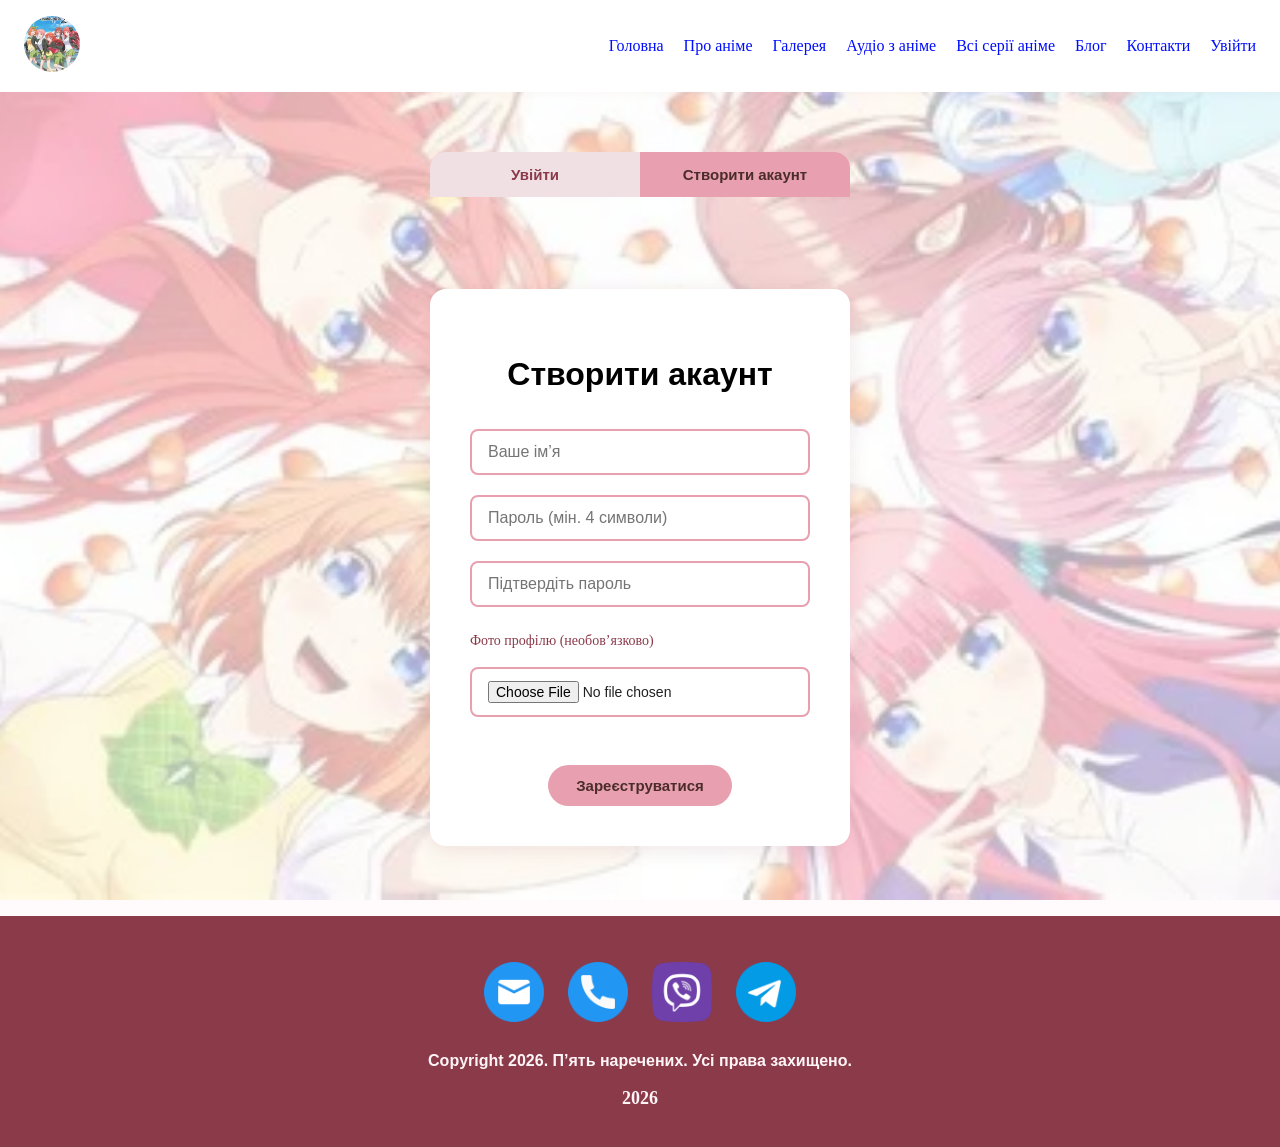
<file: profile.html>
<!DOCTYPE html>
<html lang="uk">

<head>
    <meta charset="UTF-8">
    <meta name="viewport" content="width=device-width, initial-scale=1.0">
    <title>Профіль — П’ять наречених</title>
    <link rel="stylesheet" href="style.css">
</head>

<body>
    <nav>
        <a href="./index.html">
            <img src="./images/logotyp.webp" alt="Логотип" class="logo">
        </a>
        <ul>
            <li><a href="./index.html">Головна</a></li>
            <li><a href="./about.html">Про аніме</a></li>
            <li><a href="./gallery.html">Галерея</a></li>
            <li><a href="./audio-case.html">Аудіо з аніме</a></li>
            <li><a href="./video_1_season.html">Всі серії аніме</a></li>
            <li><a href="./blog.html">Блог</a></li>
            <li><a href="./contacts.html">Контакти</a></li>
            <li><a href="login.html">Увійти</a></li>
        </ul>
    </nav>

    <header>
        <h1>Мій профіль</h1>
    </header>

    <main>
        <section class="profile-section">
            <div class="profile-card">
                <div class="profile-avatar-wrap">
                    <img id="profile-photo" src="./images/logotyp.webp" alt="Фото профілю" class="profile-avatar">
                    <label class="avatar-edit-btn" title="Змінити фото">
                        ✎
                        <input type="file" accept="image/*" onchange="changeProfilePhoto(this)" style="display:none;">
                    </label>
                </div>

                <h2 id="profile-name">Користувач</h2>
                <p id="profile-date" class="profile-meta"></p>

                <div class="profile-stats">
                    <div class="stat">
                        <span class="stat-number" id="stat-shared">0</span>
                        <span class="stat-label">Спільних фото</span>
                    </div>
                    <div class="stat">
                        <span class="stat-number" id="stat-private">0</span>
                        <span class="stat-label">Особистих фото</span>
                    </div>
                </div>

                <div class="profile-actions">
                    <a href="./gallery.html" class="button">Спільна галерея</a>
                    <a href="./mine_gallery.html" class="button">Моя галерея</a>
                    <button type="button" class="button logout-btn" onclick="logoutUser()">Вийти з акаунта</button>
                </div>
            </div>

            <div class="profile-info">
                <h3>Ласкаво просимо!</h3>
                <p>Це твій особистий кабінет на сайті про аніме <strong>«П’ять наречених»</strong>.</p>
                <ul class="profile-features">
                    <li>Акаунт зберігається навіть після закриття сайту</li>
                    <li>Можеш додавати фото в спільну галерею</li>
                    <li>Тільки ти можеш видаляти свої фото</li>
                    <li>Є особиста галерея тільки для тебе</li>
                </ul>
            </div>
        </section>
    </main>

    <footer>
        <ul class="social">
            <li><a href="mailto:markevychmikhail@gmail.com" target="_blank"><img src="images/mail.png" alt="" width="60" /></a></li>
            <li><a href="tel:+380993578414" target="_blank"><img src="images/telephone.png" alt="" width="60" /></a></li>
            <li><a href="viber://add?number=380993578414" target="_blank"><img src="images/viber.png" alt="" width="60" /></a></li>
            <li><a href="https://t.me/Mikhail_rabBozhiy" target="_blank"><img src="images/telegram.png" alt="" width="60" /></a></li>
        </ul>
        <h3>Copyright 2026. П’ять наречених. Усі права захищено.</h3>
        <p>2026</p>
    </footer>

    <script src="script.js"></script>
</body>

</html>
</file>
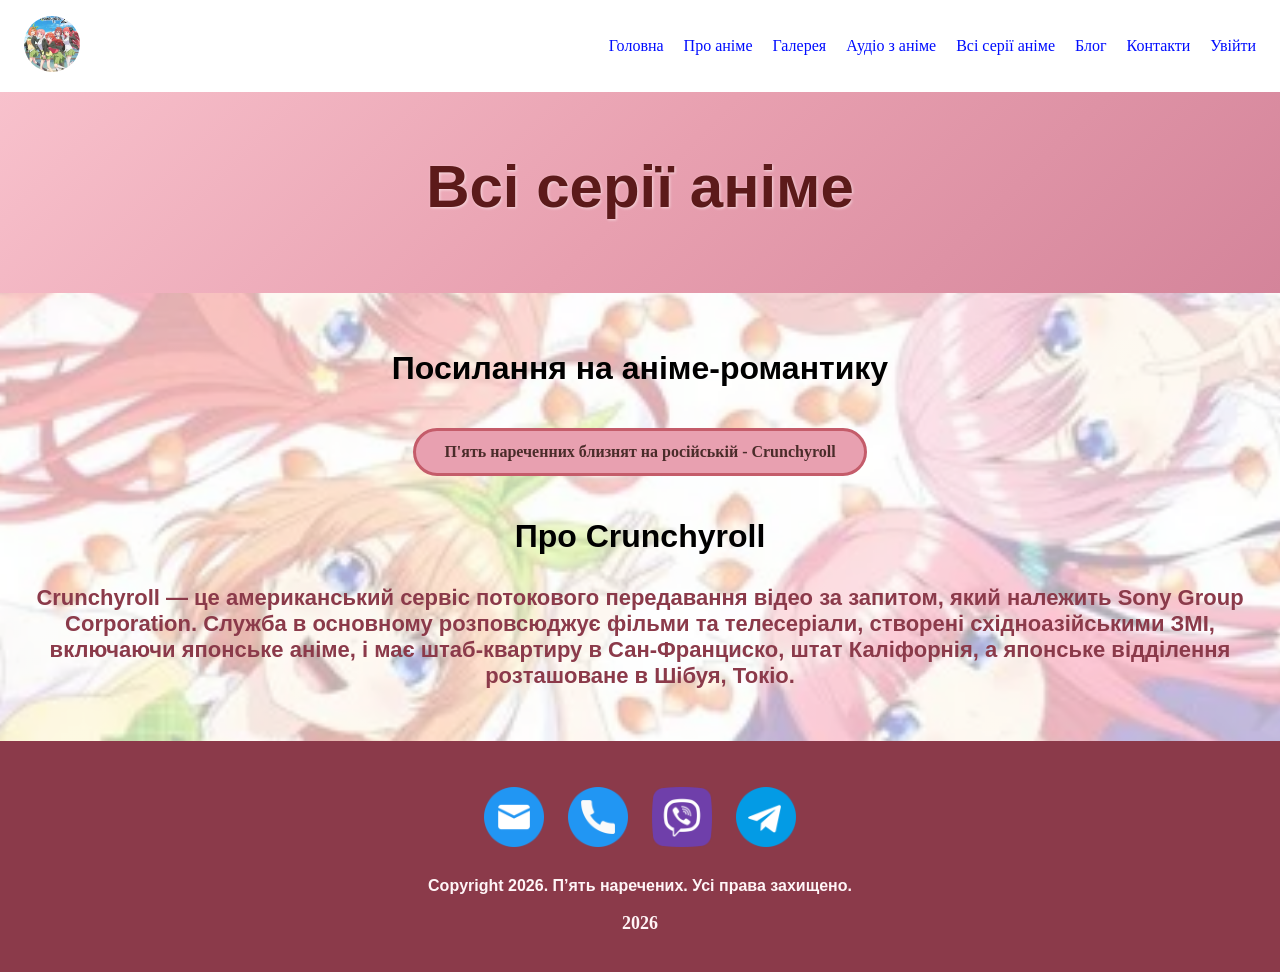
<file: video_1_season.html>
<!DOCTYPE html>
<html lang="en">

<head>
    <meta charset="UTF-8">
    <meta name="viewport" content="width=device-width, initial-scale=1.0">
    <title>Серіал - 1 сезон - П’ять наречених</title>
    <link rel="stylesheet" href="style.css">
</head>

<body>
    <nav>
        <a href="./profile.html">
            <img src="./images/logotyp.webp" alt="Логотип" class="logo">
        </a>
        <ul>
            <li><a href="./index.html">Головна</a></li>
            <li><a href="./about.html">Про аніме</a></li>
            <li><a href="./gallery.html">Галерея</a></li>
            <li><a href="./audio-case.html">Аудіо з аніме</a></li>
            <li><a href="./video_1_season.html">Всі серії аніме</a></li>
            <li><a href="./blog.html">Блог</a></li>
            <li><a href="./contacts.html">Контакти</a></li>
            <li><a href="login.html">Увійти</a></li>
        </ul>
    </nav>
    <header>
        <h1>Всі серії аніме</h1>
    </header>
    <main class="video-season">
        <h2>Посилання на аніме-романтику</h2>
        <div style="text-align: center; margin: 20px 0;">
            <a class="button" href="https://www.crunchyroll.com/ru/series/GY4PD7Z06/the-quintessential-quintuplets"
                target="_blank" rel="noopener noreferrer">П'ять нареченних близнят на російській - Crunchyroll</a>
        </div>
        <div>
            <h2>Про Crunchyroll</h2>
            <h3>Crunchyroll — це американський сервіс потокового передавання відео за запитом, який
                належить Sony Group Corporation. Служба в основному розповсюджує фільми та телесеріали, створені
                східноазійськими ЗМІ, включаючи японське аніме, і має штаб-квартиру в Сан-Франциско, штат Каліфорнія, а
                японське відділення розташоване в Шібуя, Токіо.</h3>
        </div>
    </main>

    <footer>
        <ul class="social">
            <li><a href="mailto:markevychmikhail@gmail.com" target="_blank"><img src="images/mail.png" alt=""
                        width="60" /></a></li>
            <li><a href="tel:+380993578414" target="_blank"><img src="images/telephone.png" alt="" width="60" /></a>
            </li>
            <li><a href="viber://add?number=380993578414" target="_blank"><img src="images/viber.png" alt=""
                        width="60" /></a></li>
            <li><a href="https://t.me/Mikhail_rabBozhiy" target="_blank"><img src="images/telegram.png" alt=""
                        width="60" /></a></li>
        </ul>
        <h3>Copyright 2026. П’ять наречених. Усі права захищено.</h3>
        <p>2026</p>
    </footer>
    <script src="script.js"></script>
</body>

</html>
</file>
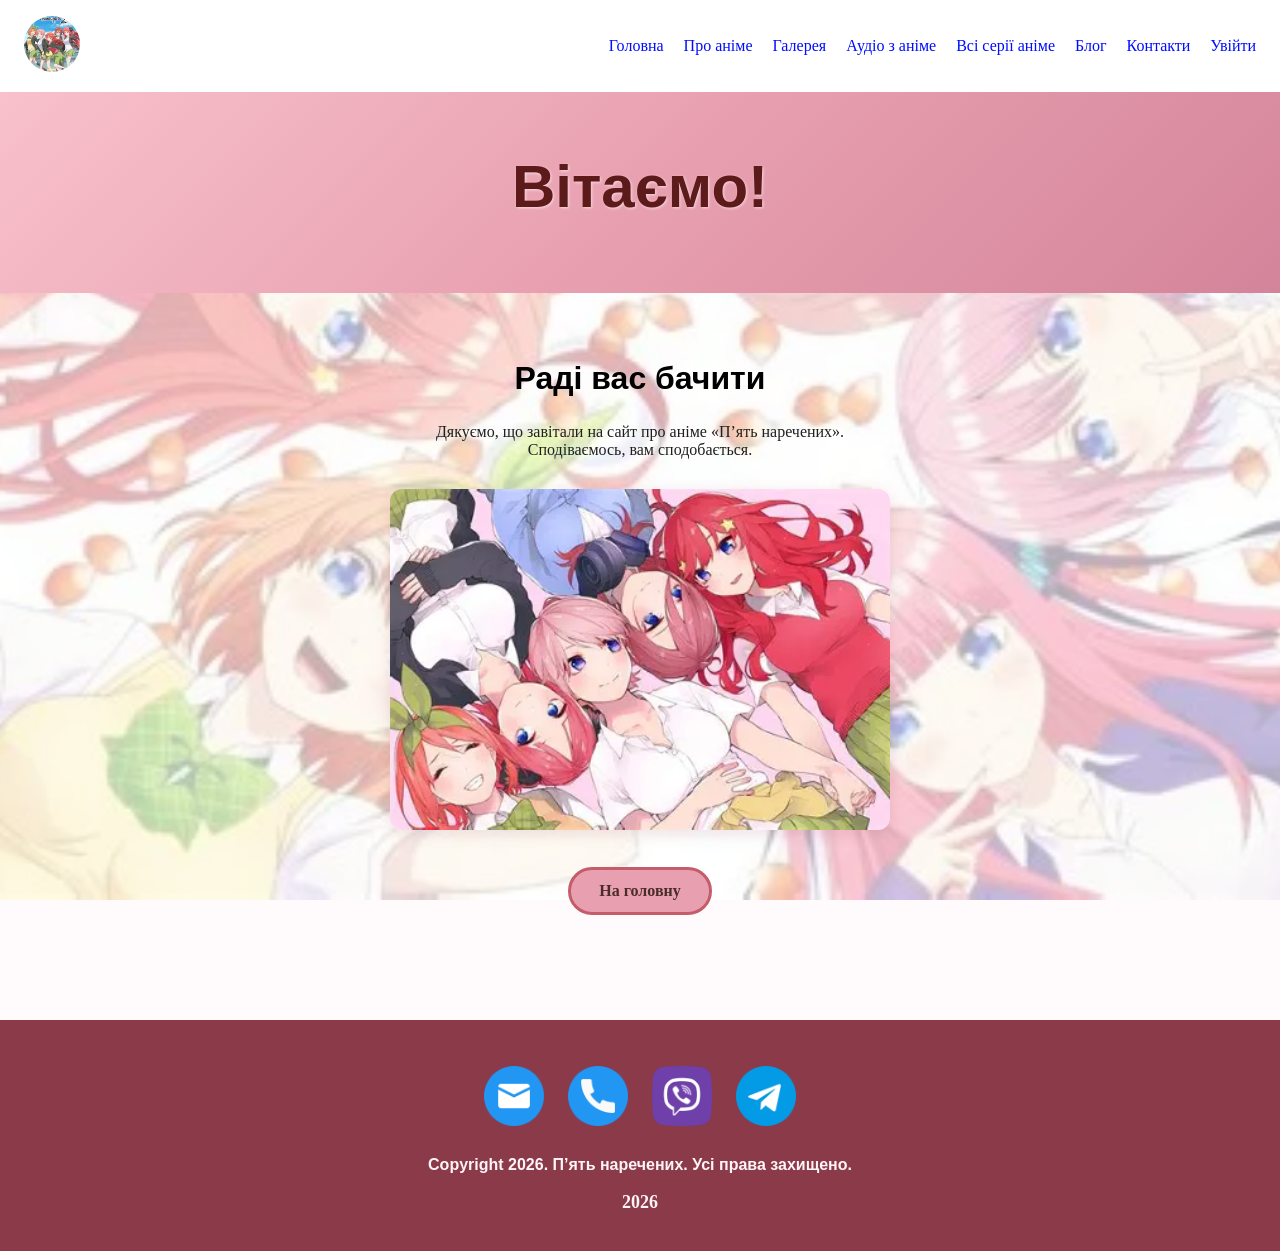
<file: welcome.html>
<!DOCTYPE html>
<html lang="uk">

<head>
    <meta charset="UTF-8">
    <meta name="viewport" content="width=device-width, initial-scale=1.0">
    <title>Вітаємо — П’ять наречених</title>
    <link rel="stylesheet" href="style.css">
</head>

<body>
    <nav>
        <a href="./profile.html">
            <img src="./images/logotyp.webp" alt="Логотип" class="logo">
        </a>
        <ul>
            <li><a href="./index.html">Головна</a></li>
            <li><a href="./about.html">Про аніме</a></li>
            <li><a href="./gallery.html">Галерея</a></li>
            <li><a href="./audio-case.html">Аудіо з аніме</a></li>
           <li><a href="./video_1_season.html">Всі серії аніме</a></li>
            <li><a href="./blog.html">Блог</a></li>
            <li><a href="./contacts.html">Контакти</a></li>
            <li><a href="login.html">Увійти</a></li>
        </ul>
    </nav>

    <header>
        <h1>Вітаємо!</h1>
    </header>

    <main>
        <section style="text-align: center;">
            <h2>Раді вас бачити</h2>
            <p style="max-width: 500px; margin: 0 auto 30px;">
                Дякуємо, що завітали на сайт про аніме «П’ять наречених». Сподіваємось, вам сподобається.
            </p>
            <img src="./images/togethersisternakano.webp" alt="Зображення" style="max-width: 500px; width: 100%; border-radius: 12px; box-shadow: 0 4px 15px rgba(139, 58, 74, 0.15);">
            <br><br>
            <a href="./index.html" class="button">На головну</a>
        </section>
    </main>

    <footer>
        <ul class="social">
            <li>
                <a href="mailto:kitit@gmail.com" target="_blank"><img src="images/mail.png" alt="" width="60" /></a>
            </li>
            <li>
                <a href="tel:+380937012345" target="_blank"><img src="images/telephone.png" alt="" width="60" /></a>
            </li>
            <li>
                <a href="viber://chat?number=%2B79001234567" target="_blank"><img src="images/viber.png" alt="" width="60" /></a>
            </li>
            <li>
                <a href="https://t.me/IT_SCHOOL_KH" target="_blank"><img src="images/telegram.png" alt="" width="60" /></a>
            </li>
        </ul>
        <h3>Copyright 2026. П’ять наречених. Усі права захищено.</h3>
        <p>2026</p>
    </footer>
</body>

</html>
</file>
<file: style.css>
html,
body {
  min-height: 100%;
  padding: 0;
  margin: 0;
}

html {
  background-color: #fff5f7;
  background-image:
    linear-gradient(rgba(255, 255, 255, 0.15), rgba(255, 255, 255, 0.15)),
    url(./images/whoisthebestsister.webp);
  background-size: cover;
  background-position: center;
  background-repeat: no-repeat;
  background-attachment: fixed;
}

body {
  min-height: 100vh;
  background: transparent;
  color: #202020;
}

/* Заголовки */
h1 {
  color: #8b3a4a;
  font-size: 60px;
}

h2 {
  color: #000000;
  font-size: 32px;
}

h3 {
  color: #8b3a4a;
  font-size: 22px;
  margin-top: 30px;
}

h1,
h2,
h3,
h4 {
  font-family: "Segoe UI", Verdana, Geneva, Tahoma, sans-serif;
  text-align: center;
}

/* Посилання */
a {
  color: #000dff;
  text-decoration: none;
  transition: color 0.2s;
}

a:hover {
  color: #d4849a;
}

ul {
  list-style-type: none;
  padding: 0;
}

img {
  max-width: 100%;
}

/* ===== Навігація ===== */
nav {
  display: flex;
  justify-content: space-between;
  align-items: center;
  padding: 16px 24px;
  background-color: #fff;
  box-shadow: 0 2px 8px rgba(139, 58, 74, 0.1);
}

nav ul {
  display: flex;
  flex-wrap: wrap;
  gap: 20px;
  margin: 0;
}

nav a {
  font-weight: 500;
  font-size: 16px;
}

.logo {
  width: 56px;
  height: 56px;
  border-radius: 50%;
  object-fit: cover;
  flex-shrink: 0;
}

.profile-logo {
  border-radius: 50%;
  object-fit: cover;
  display: block;
  margin: 20px auto;
}

/* ===== Хедер ===== */
header {
  padding: 60px 20px;
  text-align: center;
  background: linear-gradient(135deg, #f8c1cc, #e8a0b0, #d4849a);
}

header h1 {
  margin: 0 0 12px;
  color: #5c1a1a;
  text-shadow: 1px 1px 3px rgba(255, 255, 255, 0.6);
}

.description {
  color: #4a2c2a;
  font-size: 20px;
  max-width: 600px;
  margin: 0 auto 25px;
}

/* ===== Основний контент ===== */
main {
  padding: 30px 20px;
  background-color: rgba(255, 255, 255, 0.62);
}

section {
  clear: both;
  padding: 10px 0;
  max-width: 600px;
  margin:0 auto 50px;
}

.audio-page section {
  text-align: center;
}

.video-season section {
  text-align: center;
}

.video-season video {
  border: 1px solid #f9f8f8;
  border-radius: 12px;
  box-shadow: 0 4px 15px rgba(139, 58, 74, 0.15);
}

.audio-page audio {
  display: block;
  max-width: 100%;
  margin: 0 auto;
}

.sister-text {
  max-width: 820px;
  margin: 0 auto;
  line-height: 1.7;
  font-size: 18px;
}

.sister-text p {
  margin: 0 0 16px;
}

/* ===== Кнопка ===== */
.button {
  display: inline-block;
  background-color: #e8a0b0;
  border: 3px solid #c45c6a;
  padding: 12px 28px;
  margin: 15px auto;
  font-weight: bold;
  border-radius: 30px;
  color: #4a2c2a;
  transition: all 0.25s;
  text-align: center;
}

.button:hover {
  background-color: #c45c6a;
  color: #fff;
}

/* ===== Зображення ===== */
.homepage-center {
  border-radius: 50%;
  display: block;
  margin: 20px auto;
}

.center {
  display: block;
  margin: 20px auto;
}

.main_img {
  width: 100%;
  max-width: 520px;
  border-radius: 12px;
  box-shadow: 0 4px 15px rgba(139, 58, 74, 0.15);
}

.img_left {
  float: left;
  width: 280px;
  padding: 0 24px 20px 0;
  border-radius: 10px;
}

.img_right {
  float: right;
  width: 280px;
  padding: 0 0 20px 24px;
  border-radius: 10px;
}

/* ===== Галерея ===== */
#gallery {
  text-align: center;
}

#gallery div {
  display: inline-block;
  border: 3px solid #e8a0b0;
  background-color: #fff;
  padding: 16px;
  border-radius: 12px;
  margin: 10px 6px;
  transition: transform 0.2s;
}

#gallery div:hover {
  transform: translateY(-5px);
}

#gallery div img {
  height: 200px;
  border-radius: 8px;
  object-fit: cover;
}

/* ===== Контакти ===== */
.column2 {
  display: flex;
  justify-content: center;
  gap: 24px;
  flex-wrap: wrap;
}

.column2 div {
  width: 100%;
  max-width: 700px;
  min-width: 0;
}

.contacts_img {
  width: 100%;
  object-fit: contain;
  border-radius: 12px;
}

/* ===== Форма входу ===== */
.login-form {
  background: #fff;
  padding: 40px;
  border-radius: 16px;
  box-shadow: 0 4px 20px rgba(139, 58, 74, 0.12);
  text-align: center;
  max-width: 380px;
  margin: 40px auto;
}

.login-form input {
  width: 100%;
  padding: 12px 16px;
  margin: 10px 0;
  border: 2px solid #e8a0b0;
  border-radius: 8px;
  font-size: 16px;
  box-sizing: border-box;
  outline: none;
  transition: border-color 0.2s;
}

.login-form input:focus {
  border-color: #c45c6a;
}

.login-form button {
  padding: 12px 28px;
  margin: 12px 6px 0;
  border: none;
  border-radius: 30px;
  font-weight: bold;
  font-size: 15px;
  cursor: pointer;
  transition: all 0.2s;
}

.login-form button[type="submit"] {
  background-color: #e8a0b0;
  color: #4a2c2a;
}

.login-form button[type="submit"]:hover {
  background-color: #c45c6a;
  color: #fff;
}

.login-form button[type="reset"] {
  background-color: #f0e0e4;
  color: #8b3a4a;
}

.login-form button[type="reset"]:hover {
  background-color: #e8a0b0;
}

/* ===== Підвал ===== */
footer {
  display: flex;
  flex-direction: column;
  justify-content: center;
  align-items: center;
  clear: both;
  background-color: #8b3a4a;
  color: #fff5f7;
  padding: 30px 20px;
}

footer a {
  color: #f8c1cc;
}

footer a:hover {
  color: #fff;
}

footer p {
  font-weight: bold;
  font-size: 18px;
  margin: 8px 0;
}

footer h3 {
  color: #fff5f7;
  font-size: 16px;
  margin: 10px 0;
}

.social {
  display: flex;
  justify-content: center;
  gap: 24px;
  margin: 16px 0;
}

#uarr {
  text-align: center;
  font-size: 36px;
  margin-bottom: 10px;
}

#uarr a {
  color: #f8c1cc;
}

/* ===== Авторизація ===== */
.auth-box {
  max-width: 420px;
  margin: 30px auto;
}

.auth-tabs {
  display: flex;
  gap: 0;
  margin-bottom: 0;
  border-radius: 16px 16px 0 0;
  overflow: hidden;
}

.auth-tab {
  flex: 1;
  padding: 14px 10px;
  border: none;
  background: #f0e0e4;
  color: #8b3a4a;
  font-weight: 600;
  font-size: 15px;
  cursor: pointer;
  transition: all 0.2s;
}

.auth-tab.active {
  background: #e8a0b0;
  color: #4a2c2a;
}

.auth-tab:hover:not(.active) {
  background: #e8c8d0;
}

.auth-message {
  text-align: center;
  padding: 10px 16px;
  margin: 12px 0 0;
  border-radius: 8px;
  font-weight: 500;
  min-height: 20px;
}

.auth-message.error {
  background: #ffe0e0;
  color: #a33;
}

.auth-message.success {
  background: #e0ffe8;
  color: #2a6b3c;
}

.photo-upload {
  margin: 16px 0 8px;
  text-align: left;
}

.photo-upload label {
  display: block;
  margin-bottom: 8px;
  font-size: 14px;
  color: #8b3a4a;
  font-weight: 500;
}

.photo-upload input[type="file"] {
  width: 100%;
  font-size: 14px;
}

#photo-preview {
  display: block;
  width: 100px;
  height: 100px;
  object-fit: cover;
  border-radius: 50%;
  margin: 12px auto 0;
  border: 3px solid #e8a0b0;
}

/* ===== Профіль ===== */
.profile-section {
  display: flex;
  flex-wrap: wrap;
  justify-content: center;
  gap: 40px;
  max-width: 900px;
  margin: 0 auto;
  align-items: flex-start;
}

.profile-card {
  background: #fff;
  padding: 36px 40px;
  border-radius: 20px;
  box-shadow: 0 6px 24px rgba(139, 58, 74, 0.12);
  text-align: center;
  min-width: 280px;
}

.profile-avatar {
  width: 160px;
  height: 160px;
  border-radius: 50%;
  object-fit: cover;
  border: 4px solid #e8a0b0;
  box-shadow: 0 4px 16px rgba(139, 58, 74, 0.2);
  display: block;
  margin: 0 auto 18px;
}

.profile-card h2 {
  margin: 0 0 8px;
  color: #8b3a4a;
  font-size: 28px;
}

.profile-meta {
  color: #888;
  font-size: 14px;
  margin-bottom: 24px;
}

.profile-actions {
  display: flex;
  flex-direction: column;
  gap: 12px;
  align-items: center;
}

.change-photo-btn {
  cursor: pointer;
  margin: 0;
}

.logout-btn {
  background-color: #f0e0e4 !important;
  color: #8b3a4a !important;
  border: 2px solid #c45c6a !important;
}

.logout-btn:hover {
  background-color: #c45c6a !important;
  color: #fff !important;
}

.profile-info {
  max-width: 380px;
  background: rgba(255, 255, 255, 0.9);
  padding: 28px;
  border-radius: 16px;
  line-height: 1.6;
}

.profile-info h3 {
  margin-top: 0;
  color: #8b3a4a;
}

/* ===== Особиста галерея ===== */
.user-gallery-section {
  max-width: 1000px;
  margin: 0 auto;
}

.user-gallery-upload {
  max-width: 520px;
  margin: 0 auto 40px;
  padding: 24px;
  background: rgba(255, 255, 255, 0.94);
  border-radius: 16px;
  box-shadow: 0 4px 18px rgba(139, 58, 74, 0.12);
}

.user-gallery-upload h2 {
  color: #8b3a4a;
}

.user-gallery-upload form {
  display: flex;
  flex-direction: column;
  gap: 10px;
}

.user-gallery-upload input[type="file"],
.user-gallery-upload input[type="text"] {
  box-sizing: border-box;
  width: 100%;
  padding: 10px;
  border: 1px solid #c45c6a;
  border-radius: 8px;
  background: #fff;
  font: inherit;
}

.user-gallery-upload .button {
  cursor: pointer;
  align-self: center;
}

.gallery-message {
  min-height: 1.5em;
  text-align: center;
}

.gallery-message.error {
  color: #a33;
}

.gallery-message.success {
  color: #2a6b3c;
}

.gallery-empty {
  text-align: center;
}

.user-gallery-grid {
  display: flex;
  flex-wrap: wrap;
  justify-content: center;
  gap: 16px;
}

.user-gallery-card {
  width: 220px;
  margin: 0;
  padding: 12px;
  background: #fff;
  border: 2px solid #e8a0b0;
  border-radius: 12px;
  text-align: center;
}

.user-gallery-card img {
  width: 100%;
  height: 180px;
  border-radius: 8px;
  object-fit: cover;
}

.user-gallery-card figcaption,
.user-gallery-card p {
  margin: 8px 0;
  overflow-wrap: anywhere;
}

.gallery-remove-button {
  padding: 7px 12px;
  border: 1px solid #c45c6a;
  border-radius: 20px;
  background: #f0e0e4;
  color: #8b3a4a;
  cursor: pointer;
}

/* ===== Навігація: аватар користувача ===== */
.nav-user {
  display: flex;
  align-items: center;
  gap: 10px;
  text-decoration: none;
  color: #8b3a4a;
  font-weight: 600;
  padding: 4px 10px 4px 4px;
  border-radius: 30px;
  background: #fff5f7;
  border: 2px solid #e8a0b0;
  transition: all 0.2s;
}

.nav-user:hover {
  background: #e8a0b0;
  color: #4a2c2a;
}

.nav-user-avatar {
  width: 36px;
  height: 36px;
  border-radius: 50%;
  object-fit: cover;
  border: 2px solid #c45c6a;
}

.nav-user-name {
  font-size: 14px;
  max-width: 120px;
  overflow: hidden;
  text-overflow: ellipsis;
  white-space: nowrap;
}

/* ===== Покращений профіль ===== */
.profile-avatar-wrap {
  position: relative;
  display: inline-block;
  margin-bottom: 18px;
}

.profile-avatar-wrap .profile-avatar {
  margin: 0;
}

.avatar-edit-btn {
  position: absolute;
  bottom: 6px;
  right: 6px;
  width: 36px;
  height: 36px;
  border-radius: 50%;
  background: #e8a0b0;
  border: 2px solid #fff;
  color: #4a2c2a;
  font-size: 16px;
  display: flex;
  align-items: center;
  justify-content: center;
  cursor: pointer;
  box-shadow: 0 2px 8px rgba(0,0,0,0.15);
  transition: background 0.2s;
}

.avatar-edit-btn:hover {
  background: #c45c6a;
  color: #fff;
}

.profile-stats {
  display: flex;
  justify-content: center;
  gap: 28px;
  margin: 20px 0 24px;
  padding: 16px 0;
  border-top: 1px solid #f0e0e4;
  border-bottom: 1px solid #f0e0e4;
}

.stat {
  text-align: center;
}

.stat-number {
  display: block;
  font-size: 26px;
  font-weight: 700;
  color: #8b3a4a;
}

.stat-label {
  font-size: 13px;
  color: #888;
}

.profile-features {
  text-align: left;
  margin: 16px 0 0;
  padding-left: 20px;
  line-height: 1.8;
  color: #444;
}

.profile-features li {
  margin-bottom: 6px;
}

.profile-actions {
  display: flex;
  flex-direction: column;
  gap: 10px;
  align-items: stretch;
}

.profile-actions .button {
  margin: 0;
  text-align: center;
}

/* ===== Навігація: аватар користувача ===== */
.nav-user {
  display: flex;
  align-items: center;
  gap: 10px;
  text-decoration: none;
  color: #8b3a4a;
  font-weight: 600;
  padding: 4px 10px 4px 4px;
  border-radius: 30px;
  background: #fff5f7;
  border: 2px solid #e8a0b0;
  transition: all 0.2s;
}

.nav-user:hover {
  background: #e8a0b0;
  color: #4a2c2a;
}

.nav-user-avatar {
  width: 36px;
  height: 36px;
  border-radius: 50%;
  object-fit: cover;
  border: 2px solid #c45c6a;
}

.nav-user-name {
  font-size: 14px;
  max-width: 120px;
  overflow: hidden;
  text-overflow: ellipsis;
  white-space: nowrap;
}

/* ===== Покращений профіль ===== */
.profile-avatar-wrap {
  position: relative;
  display: inline-block;
  margin-bottom: 18px;
}

.profile-avatar-wrap .profile-avatar {
  margin: 0;
}

.avatar-edit-btn {
  position: absolute;
  bottom: 6px;
  right: 6px;
  width: 36px;
  height: 36px;
  border-radius: 50%;
  background: #e8a0b0;
  border: 2px solid #fff;
  color: #4a2c2a;
  font-size: 16px;
  display: flex;
  align-items: center;
  justify-content: center;
  cursor: pointer;
  box-shadow: 0 2px 8px rgba(0,0,0,0.15);
  transition: background 0.2s;
}

.avatar-edit-btn:hover {
  background: #c45c6a;
  color: #fff;
}

.profile-stats {
  display: flex;
  justify-content: center;
  gap: 28px;
  margin: 20px 0 24px;
  padding: 16px 0;
  border-top: 1px solid #f0e0e4;
  border-bottom: 1px solid #f0e0e4;
}

.stat {
  text-align: center;
}

.stat-number {
  display: block;
  font-size: 26px;
  font-weight: 700;
  color: #8b3a4a;
}

.stat-label {
  font-size: 13px;
  color: #888;
}

.profile-features {
  text-align: left;
  margin: 16px 0 0;
  padding-left: 20px;
  line-height: 1.8;
  color: #444;
}

.profile-features li {
  margin-bottom: 6px;
}

.profile-actions {
  display: flex;
  flex-direction: column;
  gap: 10px;
  align-items: stretch;
}

.profile-actions .button {
  margin: 0;
  text-align: center;
}

/* ===== Збережені акаунти ===== */
.saved-accounts {
  background: #fff;
  border-radius: 16px 16px 0 0;
  padding: 20px 20px 12px;
  margin-bottom: 0;
  box-shadow: 0 4px 20px rgba(139, 58, 74, 0.08);
}

.saved-accounts h3 {
  margin: 0 0 14px;
  font-size: 16px;
  color: #8b3a4a;
  text-align: center;
}

.saved-accounts-list {
  display: flex;
  flex-direction: column;
  gap: 8px;
  max-height: 220px;
  overflow-y: auto;
}

.saved-account-item {
  display: flex;
  align-items: center;
  gap: 12px;
  padding: 10px 12px;
  border-radius: 12px;
  border: 2px solid #f0e0e4;
  background: #fff5f7;
  cursor: pointer;
  transition: all 0.2s;
}

.saved-account-item:hover {
  border-color: #e8a0b0;
  background: #fce8ed;
}

.saved-account-avatar {
  width: 44px;
  height: 44px;
  border-radius: 50%;
  object-fit: cover;
  border: 2px solid #c45c6a;
  flex-shrink: 0;
}

.saved-account-info {
  flex: 1;
  min-width: 0;
}

.saved-account-name {
  font-weight: 600;
  color: #4a2c2a;
  font-size: 15px;
  overflow: hidden;
  text-overflow: ellipsis;
  white-space: nowrap;
}

.saved-account-date {
  font-size: 12px;
  color: #999;
  margin-top: 2px;
}

.saved-account-remove {
  width: 28px;
  height: 28px;
  border: none;
  border-radius: 50%;
  background: transparent;
  color: #c45c6a;
  font-size: 18px;
  cursor: pointer;
  display: flex;
  align-items: center;
  justify-content: center;
  flex-shrink: 0;
  opacity: 0.5;
  transition: all 0.2s;
}

.saved-account-item:hover .saved-account-remove {
  opacity: 1;
}

.saved-account-remove:hover {
  background: #c45c6a;
  color: #fff;
}

.saved-accounts-hint {
  text-align: center;
  font-size: 12px;
  color: #999;
  margin: 10px 0 0;
}

/* ===== Адаптивність ===== */
@media (max-width: 760px) {
  *,
  *::before,
  *::after {
    box-sizing: border-box;
  }

  html {
    background-attachment: scroll;
    background-color: #fff5f7;
    background-image: none;
  }

  body {
    background-image:
      linear-gradient(rgba(255, 255, 255, 0.15), rgba(255, 255, 255, 0.15)),
      url(./images/whoisthebestsister.webp);
    background-size: cover;
    background-position: center top;
    background-repeat: no-repeat;
    background-attachment: scroll;
  }

  nav {
    flex-direction: column;
    gap: 12px;
    padding: 14px 16px;
  }

  nav ul {
    display: grid;
    grid-template-columns: repeat(3, minmax(0, 1fr));
    gap: 6px;
    width: 100%;
  }

  nav li {
    min-width: 0;
  }

  nav ul a {
    display: flex;
    align-items: center;
    justify-content: center;
    min-height: 44px;
    padding: 8px 4px;
    border-radius: 10px;
    background: #fff5f7;
    font-size: 14px;
    text-align: center;
  }

  nav ul .nav-user {
    gap: 5px;
    padding: 3px;
  }

  nav ul .nav-user-name {
    max-width: 72px;
  }

  h1 {
    font-size: clamp(32px, 8vw, 48px);
  }

  h2 {
    font-size: clamp(24px, 6vw, 30px);
  }

  header {
    padding: 42px 18px;
  }

  main {
    padding: 24px 16px;
    background: transparent;
  }

  section {
    margin-bottom: 24px;
    padding: 18px;
    border-radius: 16px;
    background-color: rgba(255, 255, 255, 0.88);
  }

  main > ul {
    padding: 12px;
    border-radius: 12px;
    background-color: rgba(255, 255, 255, 0.88);
  }

  .description {
    font-size: 18px;
  }

  .img_left,
  .img_right {
    float: none;
    display: block;
    width: min(100%, 360px);
    padding: 0;
    margin: 18px auto;
  }

  .homepage-center,
  .main_img {
    width: 100%;
    height: auto;
  }

  #gallery div {
    width: calc(50% - 16px);
    margin: 8px 4px;
    padding: 10px;
    vertical-align: top;
  }

  #gallery div img {
    width: 100%;
    height: 180px;
  }

  .profile-section {
    gap: 20px;
  }

  .profile-card,
  .profile-info {
    width: 100%;
    min-width: 0;
  }

  .profile-card {
    max-width: 420px;
    padding: 28px 22px;
  }

  .profile-info {
    max-width: 420px;
    padding: 24px;
  }

  .auth-box {
    width: 100%;
  }

  .login-form {
    padding: 28px 22px;
  }

  .user-gallery-grid {
    display: grid;
    grid-template-columns: repeat(auto-fit, minmax(min(100%, 220px), 1fr));
  }

  .user-gallery-card {
    width: 100%;
  }

  footer {
    padding: 24px 16px;
    text-align: center;
  }

  footer h3 {
    line-height: 1.5;
  }
}

@media (max-width: 420px) {
  body {
    height: auto;
  }

  nav ul {
    grid-template-columns: repeat(2, minmax(0, 1fr));
  }

  nav ul .nav-user-name {
    max-width: 120px;
  }

  header {
    padding: 34px 16px;
  }

  main {
    padding: 20px 12px;
  }

  .button {
    max-width: 100%;
    padding: 12px 20px;
  }

  #gallery div {
    width: min(100%, 340px);
  }

  #gallery div img {
    height: 200px;
  }

  .user-gallery-upload {
    padding: 20px 16px;
  }

  .profile-stats {
    gap: 16px;
  }

  .social {
    gap: 16px;
  }

  .social img {
    width: 48px;
    height: 48px;
    object-fit: contain;
  }

}
</file>
